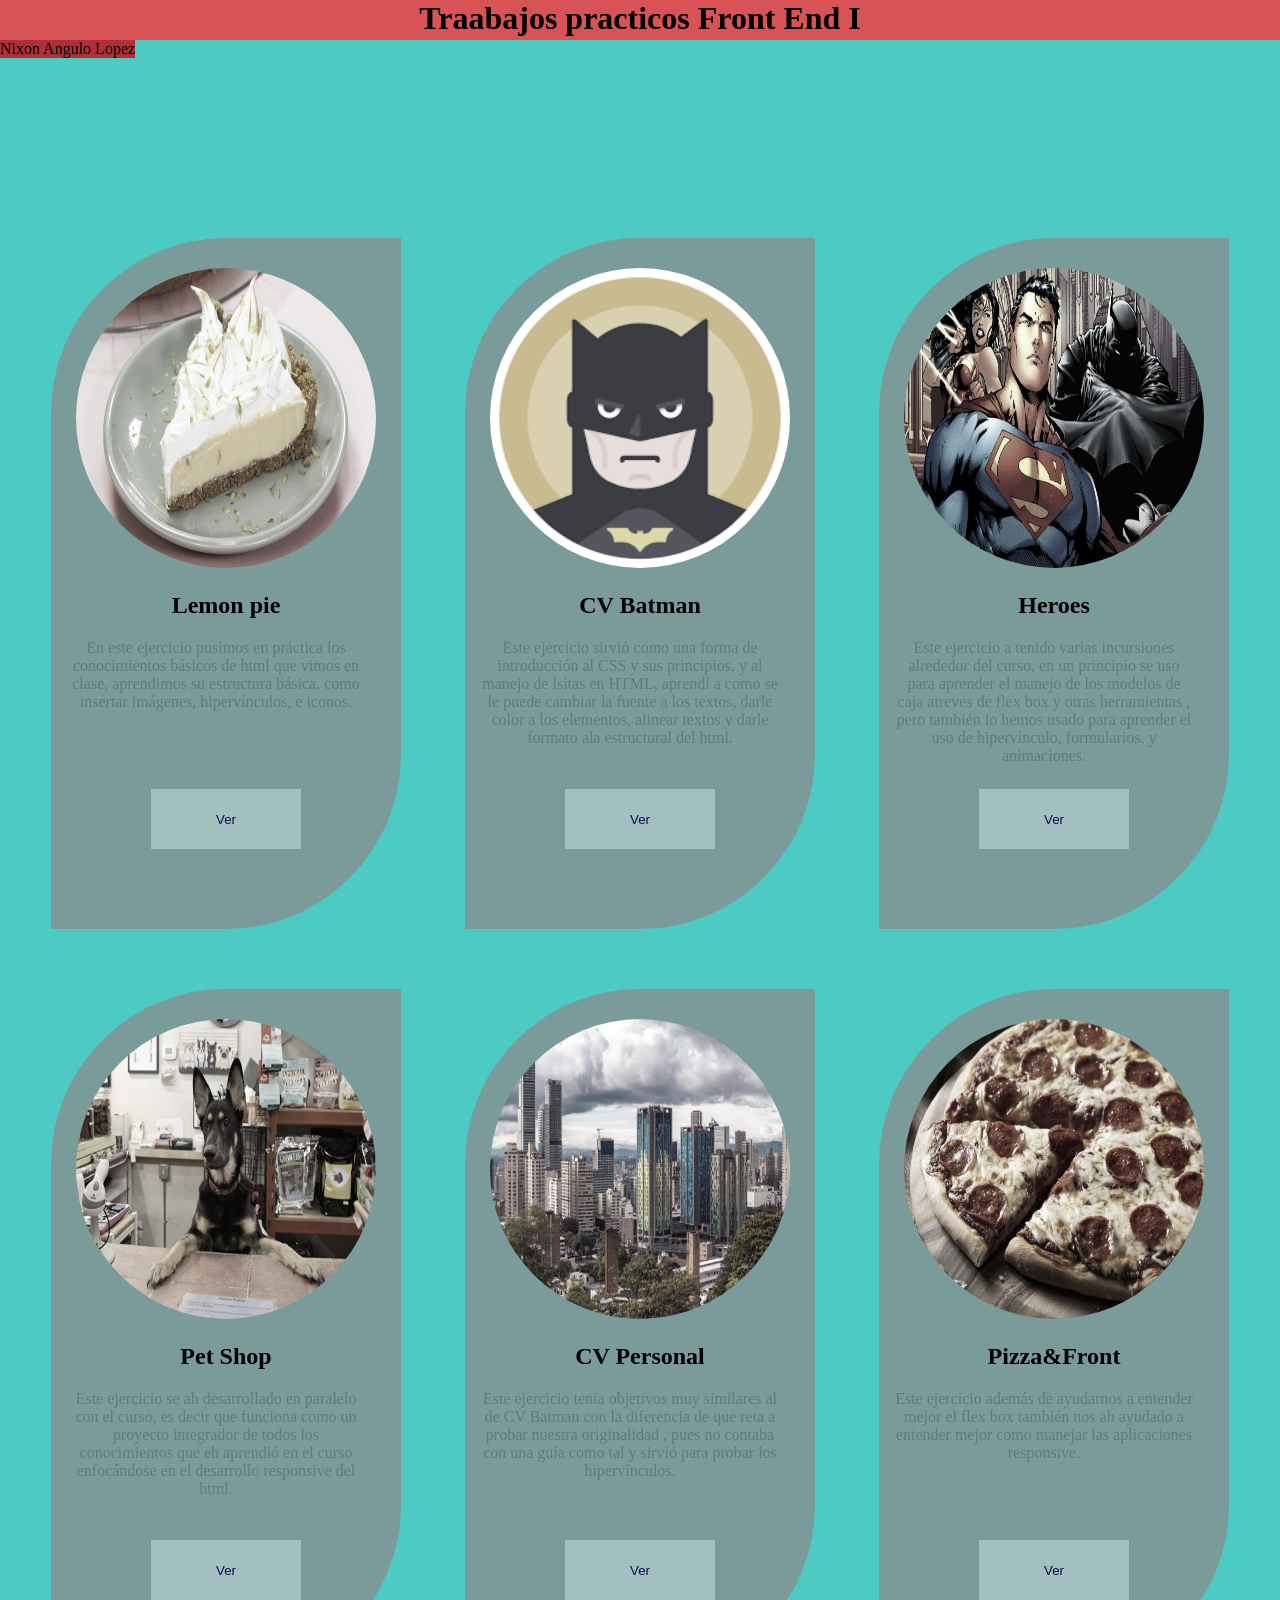
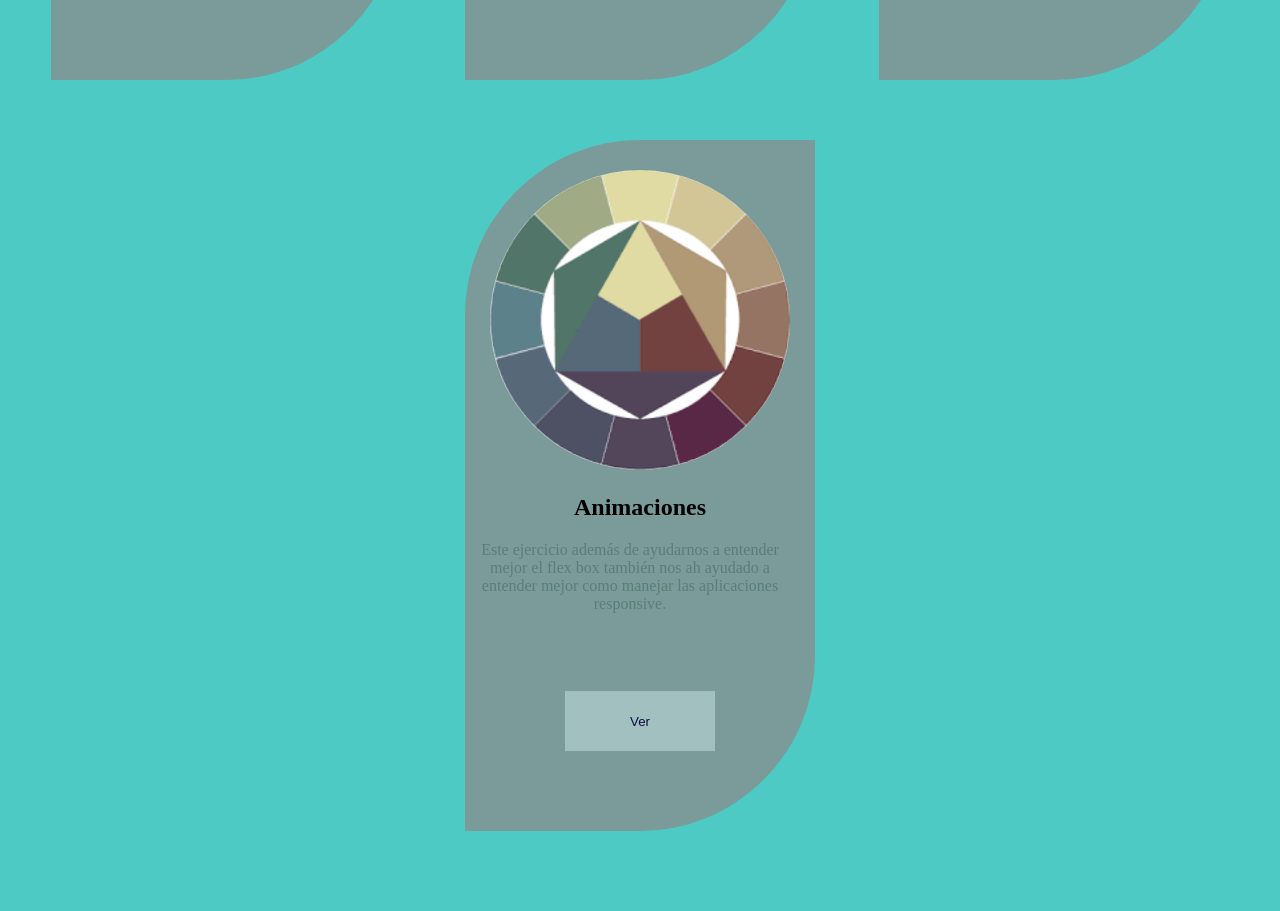
<file: index.html>
<!DOCTYPE html>
<html lang="es">
<head>
    <meta charset="UTF-8">
    <meta http-equiv="X-UA-Compatible" content="IE=edge">
    <meta name="viewport" content="width=device-width, initial-scale=1.0">
    <title>Portada</title>
    <link rel="stylesheet" href="https://use.fontawesome.com/releases/v5.15.3/css/all.css" integrity="sha384-SZXxX4whJ79/gErwcOYf+zWLeJdY/qpuqC4cAa9rOGUstPomtqpuNWT9wdPEn2fk" crossorigin="anonymous">
    <link rel="stylesheet" href="css/style.css">
</head>
<body>
    <header>
        <div class="f1">
            <h1>
                <p class="f2">Traabajos practicos </p> 
                <p class="f2">Front End I</p>
                
            </h1>            
        </div>
        <div class="f3"><p>Nixon Angulo Lopez</p>                     
        </div>
    </header>
    <main>
        <div class="bigBox">
            <div class="tarjeta">
                <img src="img/ZIJQWMN3UVGCFAM3SHBWAJIHIY.png" alt=""class="perfil">
                <div class="titulo"> <h2>Lemon pie</h2></div>
                <div class="descripcion"> <p> En este ejercicio pusimos en práctica los conocimientos básicos de html que vimos en clase, aprendimos su estructura básica, como insertar imágenes, hipervínculos, e iconos. </p> </div>
                <button class="entrar"><a href="lemon pie/mi primerhtml.html">Ver</a></button>
            </div>
            <div class="tarjeta">
                <img src="img/batman.png" alt=""class="perfil">
                <div class="titulo"><h2>CV Batman</h2></div>
                <div class="descripcion"> <p>Este ejercicio sirvió como una forma de introducción  al CSS  y sus principios, y al manejo de lsitas en HTML, aprendí a como se le puede cambiar la fuente a los textos, darle color a los elementos, alinear textos y darle formato ala estructural del html.</p></div>
                <button class="entrar"><a href="clase 7-batman/index.html">Ver</a></dbutton>
            </div>
            <div class="tarjeta">
                <img src="img/the-top-25-heroes-of-dc-comics_pj4u.jpg" alt=""class="perfil">
                <div class="titulo"><h2>Heroes</h2></div>
                <div class="descripcion"> <p>Este ejercicio a tenido varias incursiones alrededor del curso,  en un principio se uso para aprender el manejo de los modelos de caja atreves de flex box y otras herramientas , pero también lo hemos usado para aprender el uso de hipervínculo, formularios, y animaciones.</p>  </div>
                <button class="entrar"><a href="clase 17/ejercicio/index.html">Ver</a></button>
            </div>
            <div class="tarjeta">
                <img src="img/ECOMMERCE-PETSHOP.jpg" alt=""class="perfil">
                <div class="titulo"><h2>Pet Shop</h2></div>
                <div class="descripcion"> <p>Este ejercicio se ah desarrollado en paralelo con el curso, es decir que funciona como un proyecto integrador de todos los conocimientos que eh aprendió en el curso enfocándose en el desarrollo responsive del html.</p>   </div>
                <button class="entrar"><a href="clase 6 front cat y dogs/index.html">Ver</a></dbutton>
            </div>
            <div class="tarjeta">
                <img src="img/istockphoto-1188112158-612x612.jpg" alt=""class="perfil">
                <div class="titulo"><h2>CV Personal</h2></div>
                <div class="descripcion"> <p>Este ejercicio tenia objetivos muy similares al de CV Batman con la diferencia de que reta a probar  nuestra originalidad , pues no contaba con una guía como tal y sirvió para probar los hipervínculos. </p></div>
                <button class="entrar"><a href="clase 8_curriculum personal/index.html">Ver</a></button>
            </div>
            <div class="tarjeta">
                <img src="img/pizzapepperoni0.jpg" alt=""class="perfil">
                <div class="titulo"><h2>Pizza&Front</h2></div>
                <div class="descripcion"> <p>Este ejercicio además de ayudarnos a entender mejor el flex box también nos ah ayudado a entender mejor como manejar las aplicaciones responsive.</p> </div>
                <button class="entrar"><a href="clase 11 pizza/index.html">Ver</a></button>
            </div>
            <div class="tarjeta">
                <img src="img/descarga.png" alt=""class="perfil">
                <div class="titulo"><h2>Animaciones</h2></div>
                <div class="descripcion"><p>Este ejercicio además de ayudarnos a entender mejor el flex box también nos ah ayudado a entender mejor como manejar las aplicaciones responsive.</p>  </div>
                <button class="entrar"><a href="clase_19_base_mesa/clase_19_mesa/index.html">Ver</a></button>
            </div>
        </div>
    </main>        
    <footer>
        <div></div>
    </footer>
</body>
    
</body>
</html>
</file>
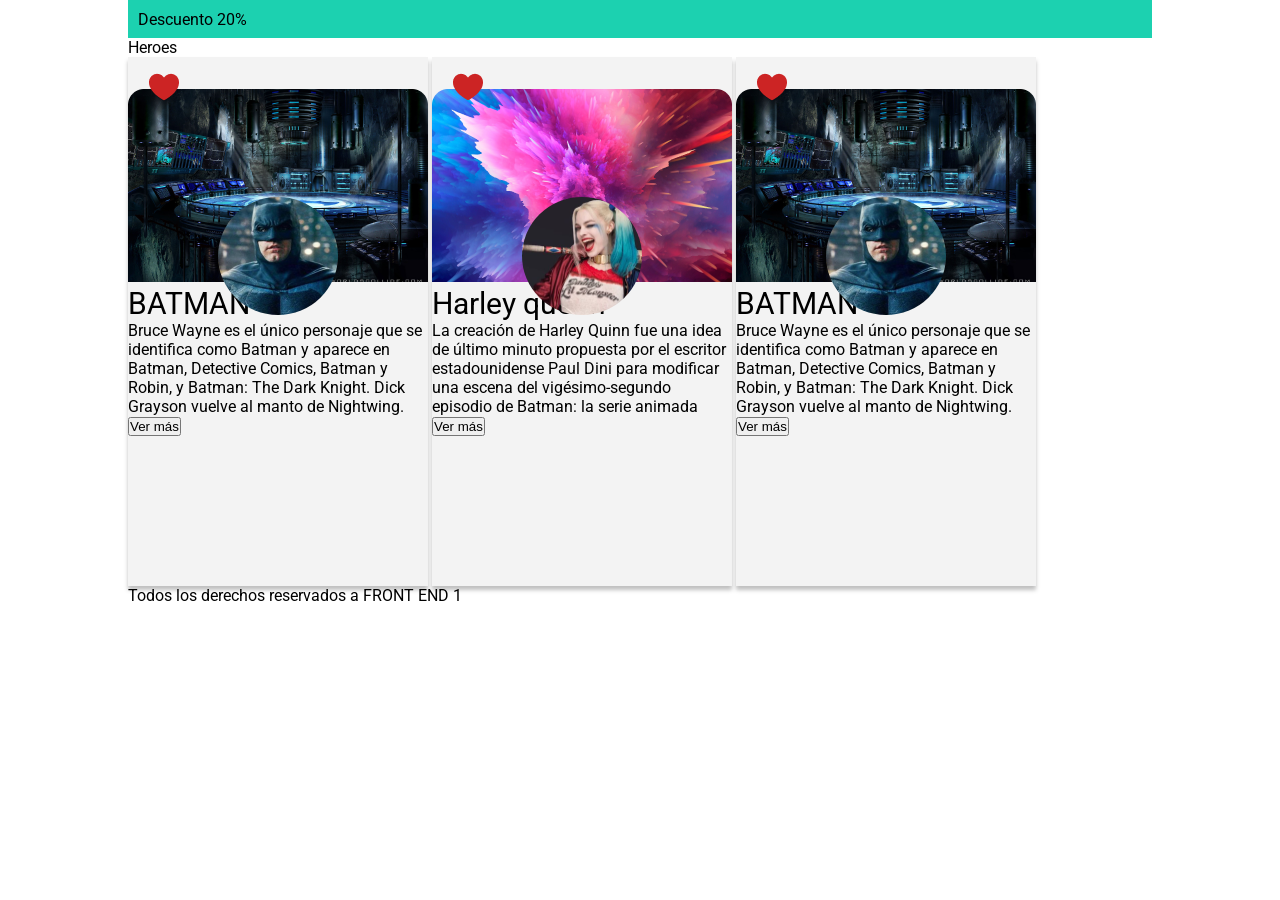
<file: clase 10 super heroes/index.html>
<!DOCTYPE html>
<html lang="en">
<head>
    <meta charset="UTF-8">
    <meta http-equiv="X-UA-Compatible" content="IE=edge">
    <meta name="viewport" content="width=<device-width>, initial-scale=1.0">
    <title>Batman</title>
    <link rel="preconnect" href="https://fonts.gstatic.com">
<link href="https://fonts.googleapis.com/css2?family=Roboto&display=swap" rel="stylesheet">
    <link href="css/style.css" rel="stylesheet">
</head>

<body>
    <header>
        <div class="promo">Descuento 20%</div>
        <nav>Heroes</nav>
    </header>
    <main>
        <div class="bigBox">
            <div class="tarjeta">
                <img class="meGusta" src="img/Vector (1).png">
                <img class="perfil" src="img/liga-justicia-batman-kO4H--1024x512@abc 1.png" alt="Foto de la Liga de la justicia">
                <img class="fotoPrincipal" src="img/849bfede3a5193c34ab8a00379e64fa2 1.png" alt="Foto de Batman">
                <div class="titulos">BATMAN</div>
                <div> Bruce Wayne es el único personaje que se identifica como Batman y aparece en Batman, Detective Comics, Batman y Robin, y Batman: The Dark Knight. Dick Grayson vuelve al manto de Nightwing.
                </div>
                <button>Ver más</button>
            </div>
            <div class="tarjeta">
                <img class="meGusta" src="img/Vector (1).png">
                <img class="perfil" src="img/harley-quinn.png" alt="Foto de la Liga de la justicia">
                <img class="fotoPrincipal" src="img/849bfede3a5193c34ab8a00379e64fa2 1 (1).png" alt="Foto de Batman">
                <div class="titulos">Harley queen</div>
                <div> La creación de Harley Quinn fue una idea de último minuto propuesta por el escritor estadounidense Paul Dini para modificar una escena del vigésimo-segundo episodio de Batman: la serie animada
                </div>
                <button>Ver más</button>
            </div>
                      
            <div class="tarjeta">
                <img class="meGusta" src="img/Vector (1).png">
                <img class="perfil" src="img/liga-justicia-batman-kO4H--1024x512@abc 1.png" alt="Foto de la Liga de la justicia">
                <img class="fotoPrincipal" src="img/849bfede3a5193c34ab8a00379e64fa2 1.png" alt="Foto de Batman">
                <div class="titulos">BATMAN</div>
                <div> Bruce Wayne es el único personaje que se identifica como Batman y aparece en Batman, Detective Comics, Batman y Robin, y Batman: The Dark Knight. Dick Grayson vuelve al manto de Nightwing.
                </div>
                <button>Ver más</button>
            </div>

        </div>

    </main> 
    
    <footer>
        <div>Todos los derechos reservados a FRONT END 1</div>
    </footer>
</body>
</html>
</file>
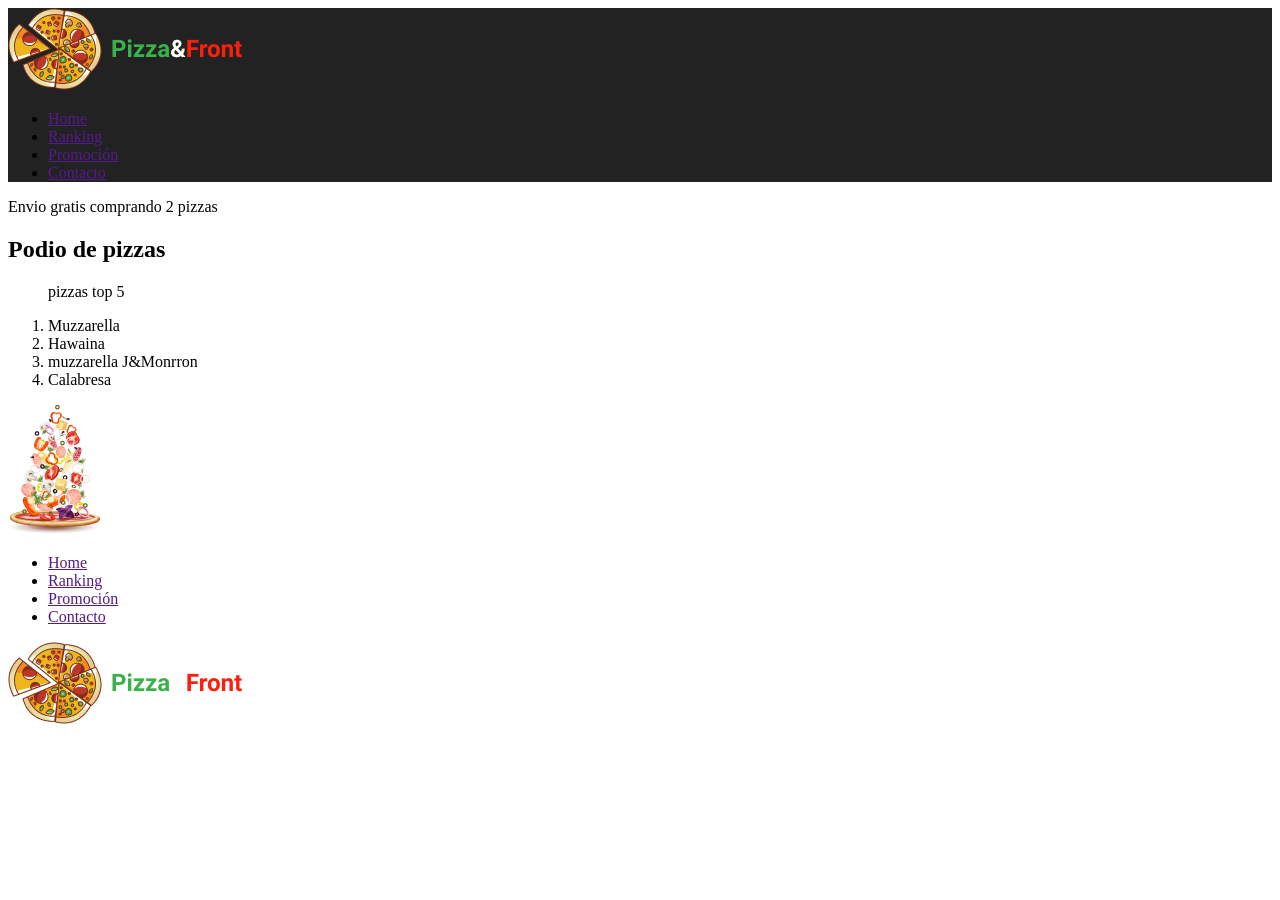
<file: clase 11 pizza/index.html>
<!DOCTYPE html>
<html lang="es">

<head>
    <meta charset="UTF-8">
    <meta http-equiv="X-UA-Compatible" content="IE=edge">
    <meta name="viewport" content="width=device-width, initial-scale=1.0">
    <title>pizza y front</title>
    <link rel="stylesheet" href="style.css">
</head>

<body>
    <header>
        <img src="./img/Pizza&Front.png" alt="logo">
        <nav>
            <ul>
                <li><a href="">Home</a></li>
                <li><a href="">Ranking</a></li>
                <li> <a href="">Promoción</a></li>
                <li> <a href="">Contacto</a></li>
            </ul>
        </nav>
    </header>
    <main>
        <section>
            <p>Envio gratis comprando 2 pizzas</p>
        </section>
        <section >
            <h2>Podio de pizzas</h2>
            <div>
                <ol>
                    <p>pizzas top 5</p>
                    <li>Muzzarella</li>
                    <li>Hawaina</li>
                    <li>muzzarella J&Monrron</li>
                    <li>Calabresa</li>
                </ol>
                <img src="./img/PizzaFalling.jpg" alt="">
            </div>

        </section>


    </main>
    <footer>       
            <ul>
                <li><a href="">Home</a></li>
                <li><a href="">Ranking</a></li>
                <li> <a href="">Promoción</a></li>
                <li> <a href="">Contacto</a></li>
            </ul>
        <img src="./img/Pizza&Front.png" alt="logo">
    </footer>
</body>

</html>
</file>
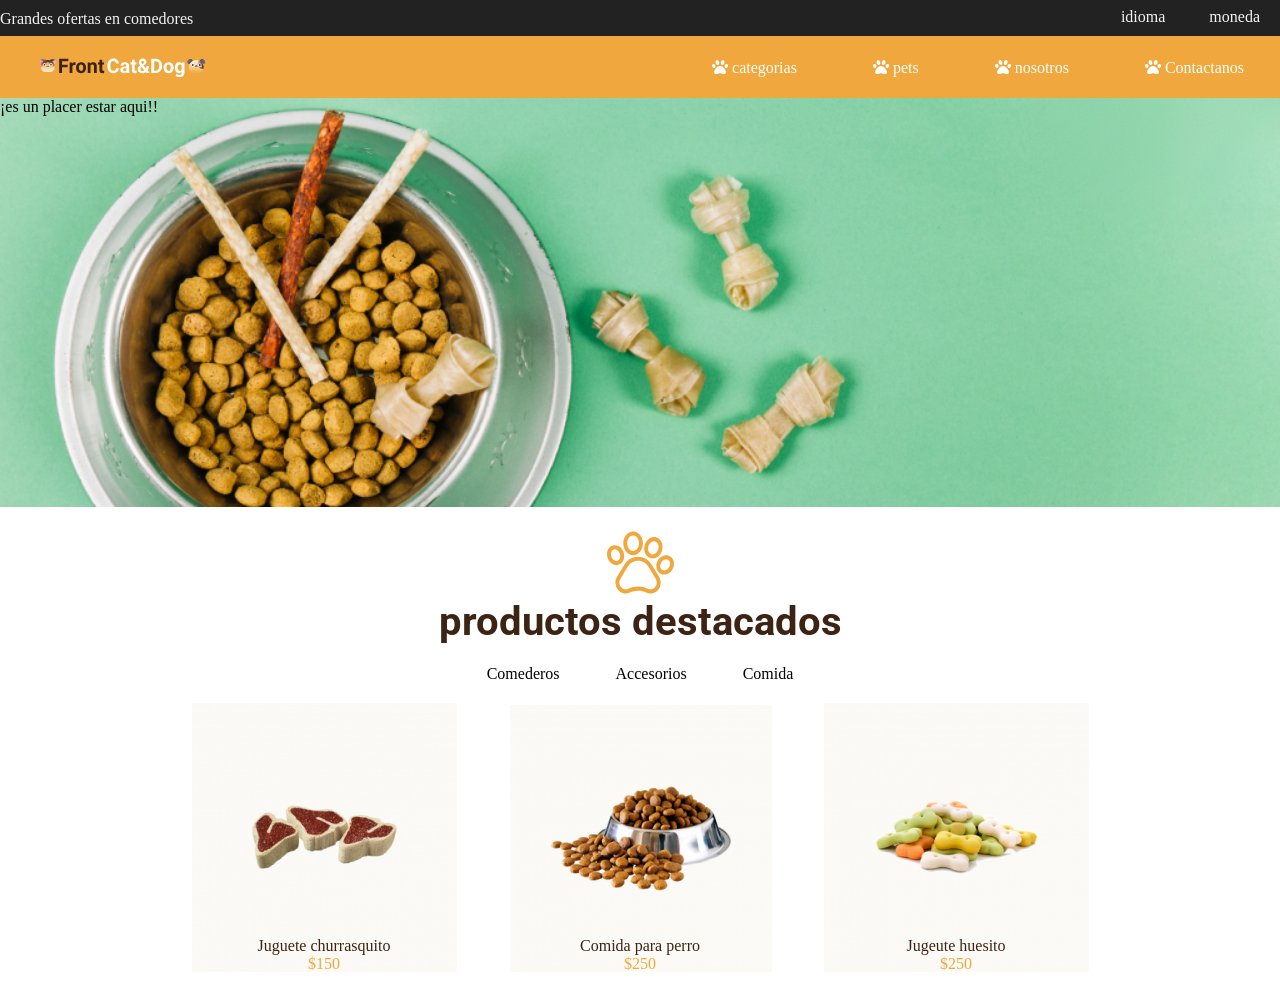
<file: clase 6 front cat y dogs/index.html>
<head>
    <meta charset="UTF-8">
    <meta http-equiv="X-UA-Compatible" content="IE=edge">
    <meta name="viewport" content="width=device-width, initial-scale=1.0">
    <title>Actividad 1</title>
    <link rel="stylesheet" href="css/style.css">
    <link rel="stylesheet" href="">
    <link rel="stylesheet" href="https://use.fontawesome.com/releases/v5.15.2/css/all.css">
    <link href="https://fonts.googleapis.com/css2?family=Roboto&display=swap" rel="stylesheet">
</head>
    <body>
        <header class="encabezado1">
            <div >    
                <div class="parte_1" > 
                    <p class="t1">Grandes ofertas en comedores</p>
                </div>
                <div class="parte_2">
                    <p class="t2"> idioma </p>
                    <p class="t2"> moneda </p>
                    </ul>                                           
                </div>  
            </div>
        </header>
        <header class="encabezado2">                          
                <img class="logo"  src="img/Logo.svg" alt="Logo de pagina">
                <div class="menu">
                    <nav>
                        <ul>
                            <li class="m1"> <i class="fas fa-paw"></i> categorias</li>
                            <li class="m1"> <i class="fas fa-paw"></i> pets</li>
                            <li class="m1"> <i class="fas fa-paw"></i> nosotros</li>
                            <li class="m1"> <i class="fas fa-paw"></i> Contactanos</li>
                        </ul>
                    </nav>
                </div>
        </header> 
    <main>
        <section class="banner">
            <div>
                <p class="bienvenida">¡es un placer estar aqui!!</p>
                <p class="comdes">¡comederos en descuento!</p>
                <button class="B-comederos">COMEDEROS</button>
            </div>    
        </section>
        <div class="productos-destacados">    
            <img class="garra" src="img/garra.svg" alt="garra">
            <h2> productos destacados</h2>
            <ul>
                <li class="tp-productos">Comederos</li>
                <li class="tp-productos">Accesorios</li>
                <li class="tp-productos">Comida</li>
            </ul>
        </div>
        <div class="productos">    
            <div class="producto">
                <img class="recuadro" src="img/churrasquito.jpg" alt="churrasquito">
                <p class="n-juguete">Juguete churrasquito</p>
                <p class="precio">$150</p>
            </div> 
            <div class="producto">
                <img class="recuadro" src="img/comida perro.png" alt="comida para perro">
                <p class="n-juguete">Comida para perro</p>
                <p class="precio">$250</p>                    
            </div> 
            <div class="producto">
                <img class="recuadro" src="img/Huesito.png" alt="huesito">
                <p class="n-juguete">Jugeute huesito</p>
                <p class="precio">$250</p>                    
            </div> 
        </div>                                  
    </main>
</file>
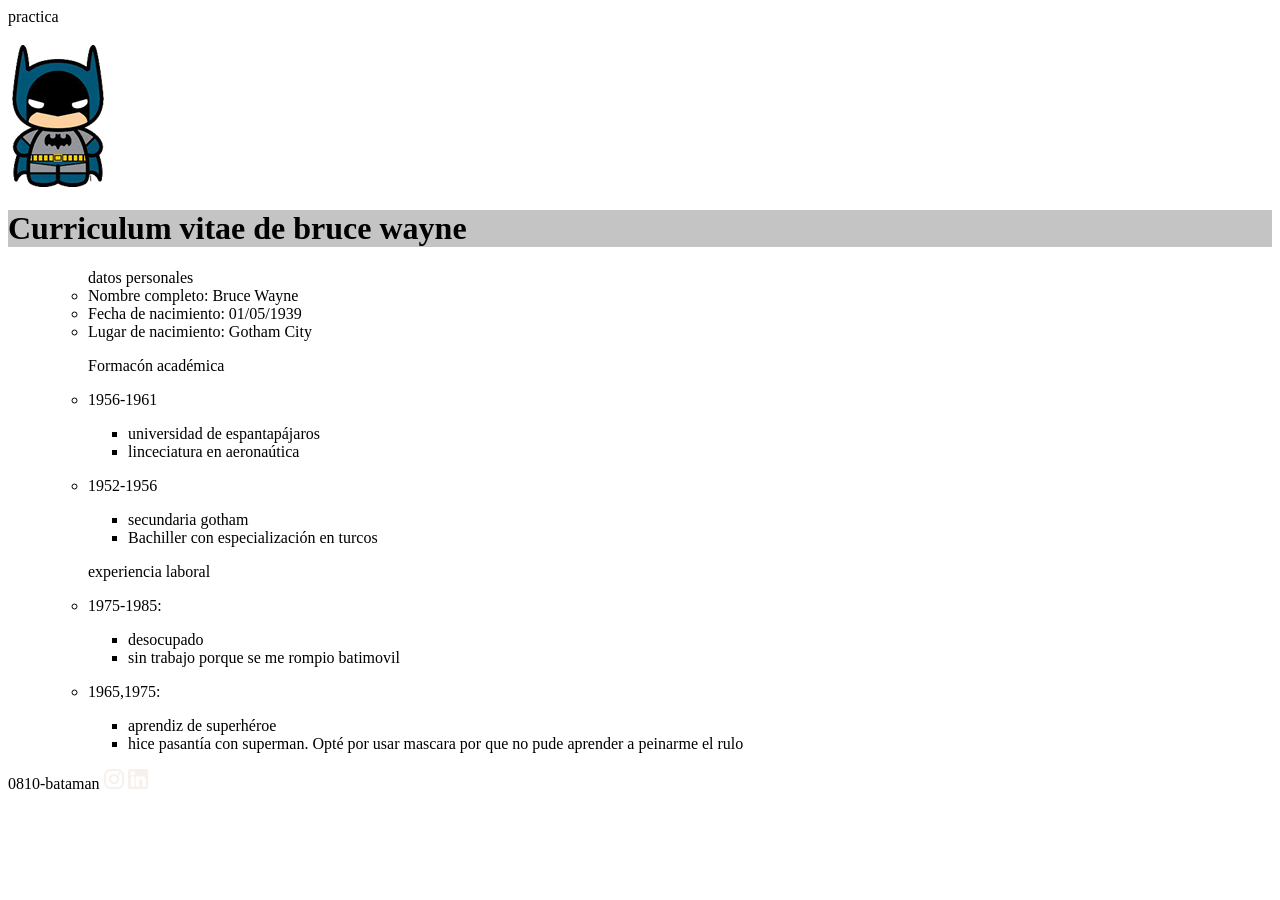
<file: clase 7-batman/index.html>
<head>
    <meta charset="UTF-8">
    <meta http-equiv="X-UA-Compatible" content="IE=edge">
    <meta name="viewport" content="width=device-width, initial-scale=1.0">
    <title>Actividad clase 8</title>
<link rel="stylesheet" href="style.css">
</head>
<body>
    <header>
       <p>practica</p>
       <img src="img/logo batman.svg" alt="Logo batman">
       <H1>Curriculum vitae de bruce wayne</H1>
    </header>
    <main>
        <ul>
            <ul>datos personales
                <li>Nombre completo: Bruce Wayne</li>
                <li>Fecha de nacimiento: 01/05/1939</li>
                <li>Lugar de nacimiento: Gotham City </li>
            </ul>
            <ul><p>Formacón académica</p> 
                <li><p>1956-1961</p><ul>
                    <li>universidad de espantapájaros</li>
                    <li>linceciatura en aeronaútica</li>
                </ul></li>
                <li><p>1952-1956</p><ul>
                    <li>secundaria gotham</li>
                    <li>Bachiller con especialización en turcos</li>
                </ul></li>
            </ul>
            <ul><p> experiencia laboral </p> 
                <li><p>1975-1985:</p><ul>
                    <li>desocupado</li>
                    <li>sin trabajo porque se me rompio batimovil</li>
                </ul></li>
                <li><p>1965,1975:</p> <ul>
                <li>aprendiz de superhéroe</li>
                <li>hice pasantía con superman. Opté por usar mascara por que no pude aprender a peinarme el rulo</li>
                </ul></li>
            </ul>    
        </ul>
    </main>
    <footer>
        <p>0810-bataman <img src="img/ico_instagram.png" alt="icono instagram"> <img src="img/ico_linkedin.png" alt="ico linkedin"></p>
    </footer>
</body>
</file>
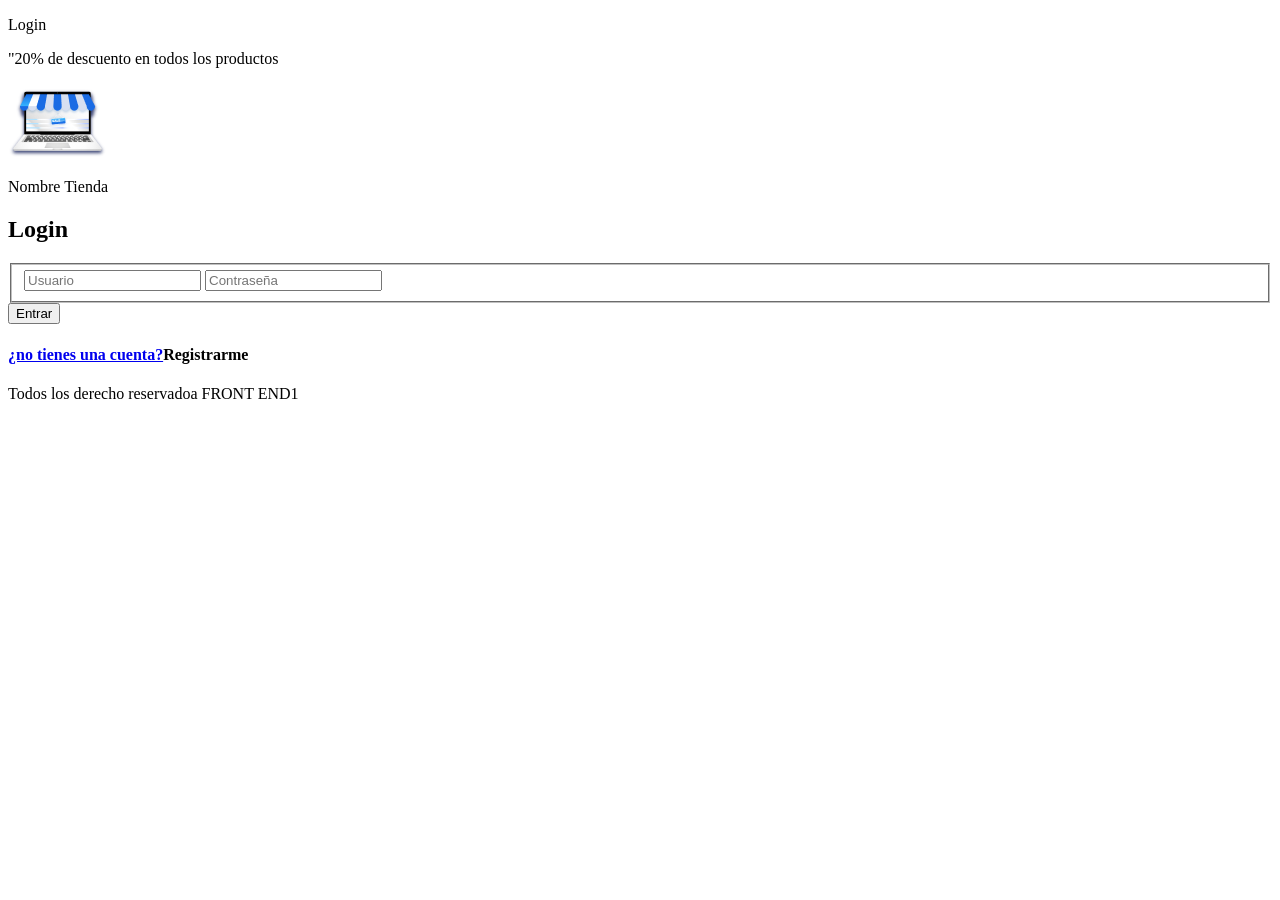
<file: clase formularios/index.html>
<!DOCTYPE html>
<html lang="es">
<head>
    <meta charset="UTF-8">
    <meta http-equiv="X-UA-Compatible" content="IE=edge">
    <meta name="viewport" content="width=device-width, initial-scale=1.0">
    <title>Formularios</title>
</head>
<body>
    <header>
        <section id="encabezado a">
            <div>
                <p>Login</p>
            </div>
        </section>
        <section id="encabezado b">
            <p>"20% de descuento en todos los productos</p>
        </section>
        <section id="encabezado c">
            <img src="img/OBJECTS.png" alt="">
            <p>Nombre Tienda</p>
        </section>
    </header>
    <main>
        <div class="login">
            <h2> Login </h2>
            <form action="usuarios.html" enctype="multipart/form-data">
                <fieldset>
                    <label for="usuario"></label>
                    <input type="text" id="usuario" placeholder="Usuario">
                    <label for="Contraseña"></label>
                    <input type="text" id="Contraseña" placeholder="Contraseña">
                </fieldset>
                <input type="submit" value="Entrar">
                <h4><a href="registro.html">¿no tienes una cuenta?</a><a>Registrarme</a></h4>

            </form>
        </div>
    </main>
    <footer>
        <p>Todos los derecho reservadoa FRONT END1</p>
    </footer>
</body>
</html>
</file>
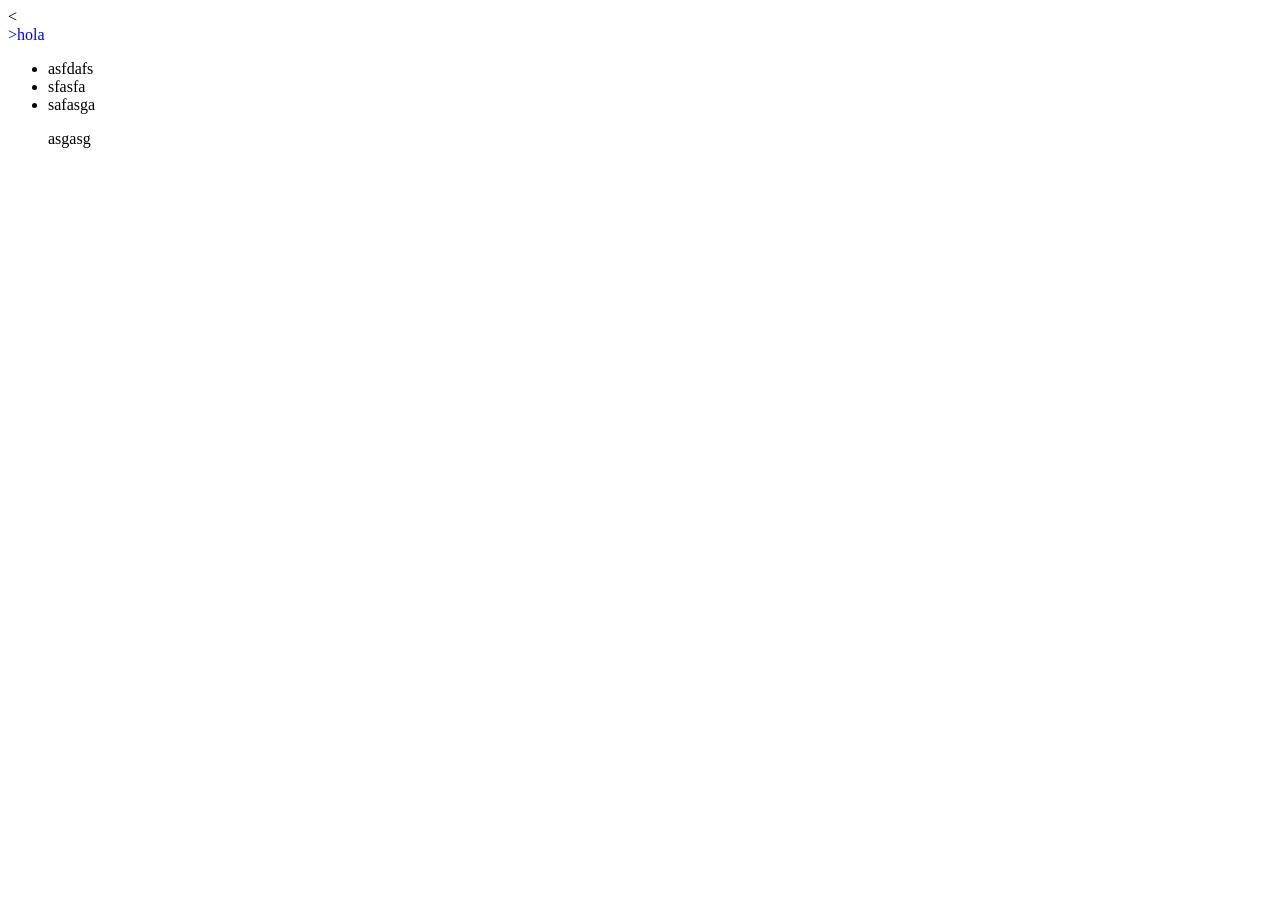
<file: gameshop/index.html>
<!DOCTYPE html>
<html lang="en">
<head>
    <meta charset="UTF-8">
    <meta http-equiv="X-UA-Compatible" content="IE=edge">
    <meta name="viewport" content="width=device-width, initial-scale=1.0">
    <title>Document</title>
    <link rel="stylesheet" href="style.css">
</head>
<body>
    <<div style="color:blue;">>hola</div>
    <ul start="3" type="A">
        <li>asfdafs</li>
        <li>sfasfa </li>
        <li>safasga</li>

    <nav></nav>

        

    <footer>
        <p>asgasg</p>
        
    </footer>    
    </ol>
</body>
</html>
</file>
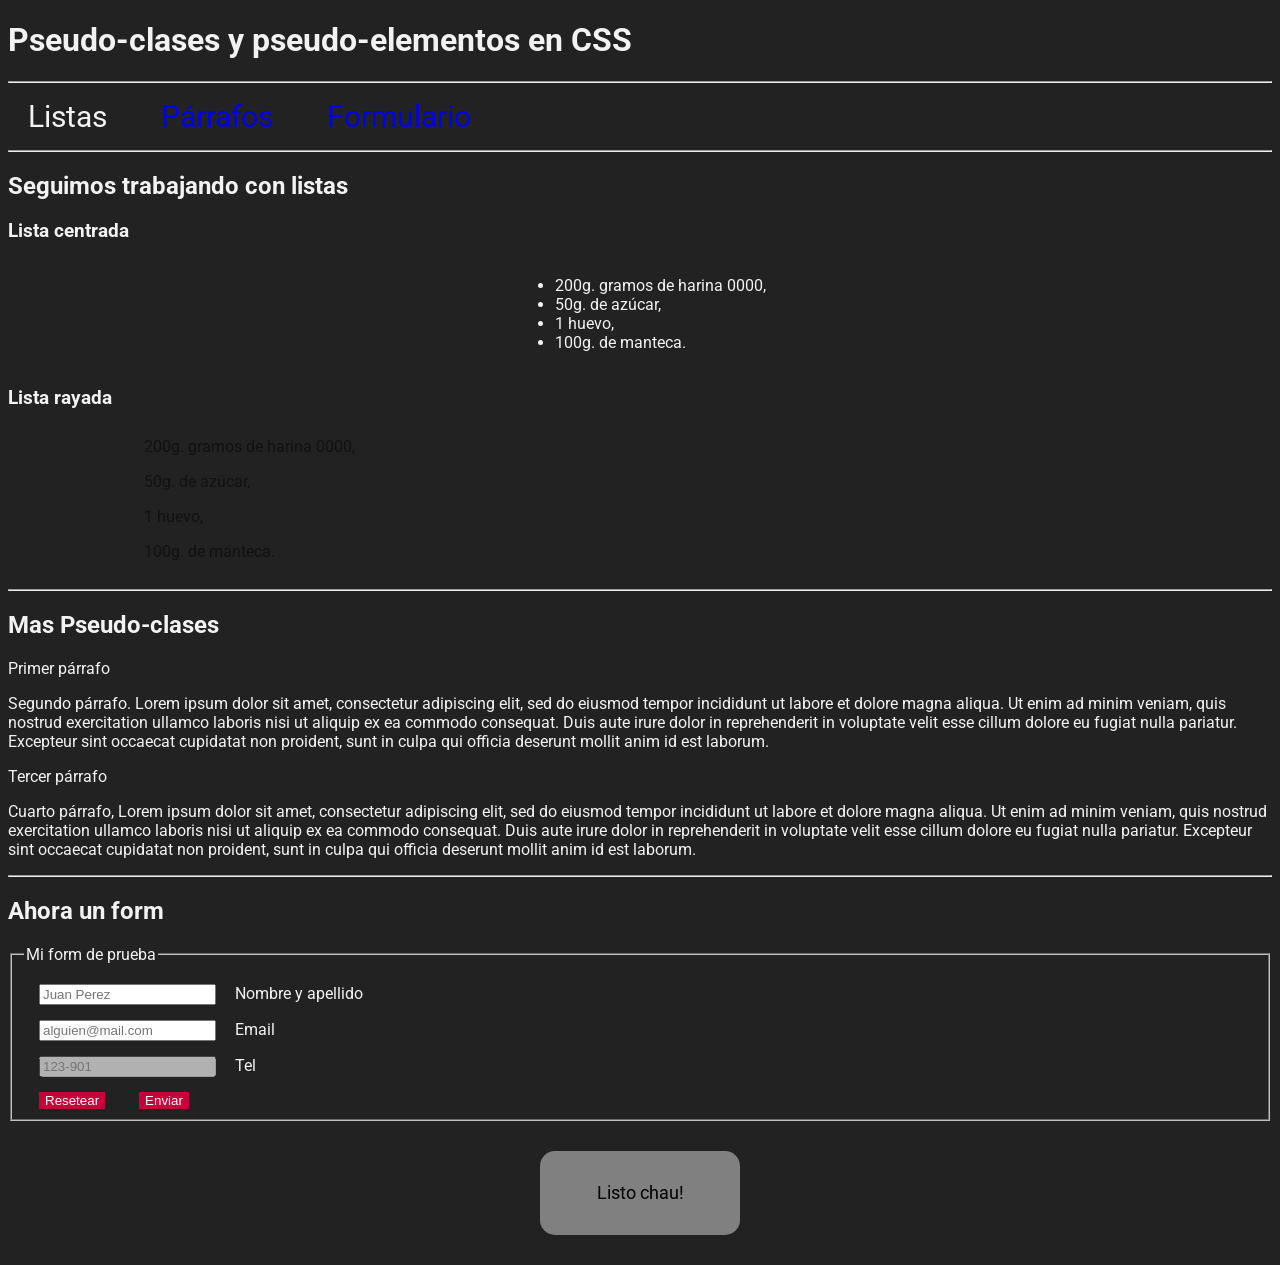
<file: clase 17/clase_17_vivo/index.html>
<!DOCTYPE html>
<html lang="en">

<head>
    <meta charset="UTF-8">
    <meta http-equiv="X-UA-Compatible" content="IE=edge">
    <meta name="viewport" content="width=device-width, initial-scale=1.0">
    <title>Document</title>
    <link rel="stylesheet" href="./css/style_sincronica_base.css">
    <!-- <link rel="stylesheet" href="./css/style_sincronica.css"> -->
</head>

<body>
    <h1>Pseudo-clases y pseudo-elementos en CSS </h1>
    <hr>
    <nav>
        <ul>
            <li><a >Listas</a></li>
            <li><a href="#parrafos">Párrafos</a></li>
            <li><a href="#formulario">Formulario</a></li>
        </ul>
    </nav>
    <hr>
    <section id="listas">
        <h2 class="tooltip">Seguimos trabajando con listas <span class="tooltiptext">Otra vez sopa</span></h2>
        <h3> Lista centrada </h3>
        <div class="centrar-listas">
            <ul>
                <li>200g. gramos de harina 0000, </li>
                <li>50g. de azúcar,</li>
                <li>1 huevo,</li>
                <li>100g. de manteca.</li>
            </ul>
        </div>
        <h3>Lista rayada</h3>
        <ul class="lista">
            <li>200g. gramos de harina 0000, </li>
            <li>50g. de azúcar,</li>
            <li>1 huevo,</li>
            <li>100g. de manteca.</li>
        </ul>
    </section>
    <hr>
    <section id="parrafos">
        <h2>Mas Pseudo-clases</h2>
        <div>
            <p>Primer párrafo</p>
            <p>Segundo párrafo. Lorem ipsum dolor sit amet, consectetur adipiscing elit, sed do eiusmod tempor
                incididunt ut
                labore et dolore magna aliqua. Ut enim ad minim veniam, quis nostrud exercitation ullamco laboris nisi
                ut
                aliquip ex ea commodo consequat. Duis aute irure dolor in reprehenderit in voluptate velit esse cillum
                dolore eu fugiat nulla pariatur. Excepteur sint occaecat cupidatat non proident, sunt in culpa qui
                officia
                deserunt mollit anim id est laborum.</p>
            <p>Tercer párrafo</p>
            <p>Cuarto párrafo, Lorem ipsum dolor sit amet, consectetur adipiscing elit, sed do eiusmod tempor incididunt
                ut
                labore et dolore magna aliqua. Ut enim ad minim veniam, quis nostrud exercitation ullamco laboris nisi
                ut
                aliquip ex ea commodo consequat. Duis aute irure dolor in reprehenderit in voluptate velit esse cillum
                dolore eu fugiat nulla pariatur. Excepteur sint occaecat cupidatat non proident, sunt in culpa qui
                officia
                deserunt mollit anim id est laborum.</p>
        </div>
    </section>
    <hr>
    <section id="formulario">
        <h2>Ahora un form</h2>
        <form action="">
            <fieldset>
                <legend>Mi form de prueba</legend>
                <!-- Opcion simple -->
                <!-- <label for="nombre" class="required"> Nombre y apellido</label>
                <input type="text" id="nombre" name="nombre" placeholder="Juan Perez" minlength="3" required>
                <label for="email" class="required">Email</label>
                <input type="email" id="email" name="email" placeholder="alguien@mail.com" required>
                <label for="tel">Tel</label>
                <input type="tel" id="tel" name="tel" placeholder="123-901" disabled> -->

                <!-- Opcion automática  -->
                <div>
                    <input type="text" id="nombre" name="nombre" placeholder="Juan Perez" required>
                    <label for="nombre">Nombre y apellido</label>
                </div>
                <div>
                    <input type="email" id="email" name="email" placeholder="alguien@mail.com" required>
                    <label for="email">Email</label>
                </div>
                <div>
                    <input type="tel" id="tel" name="tel" placeholder="123-901" disabled>
                    <label for="tel">Tel</label>
                </div>
               
                <input type="reset" value="Resetear">
                <input type="submit" value="Enviar">
            </fieldset>
        </form>
    </section>
    <div class="dialogo">
        <p>Listo chau!</p>
    </div>
</body>

</html>
</file>
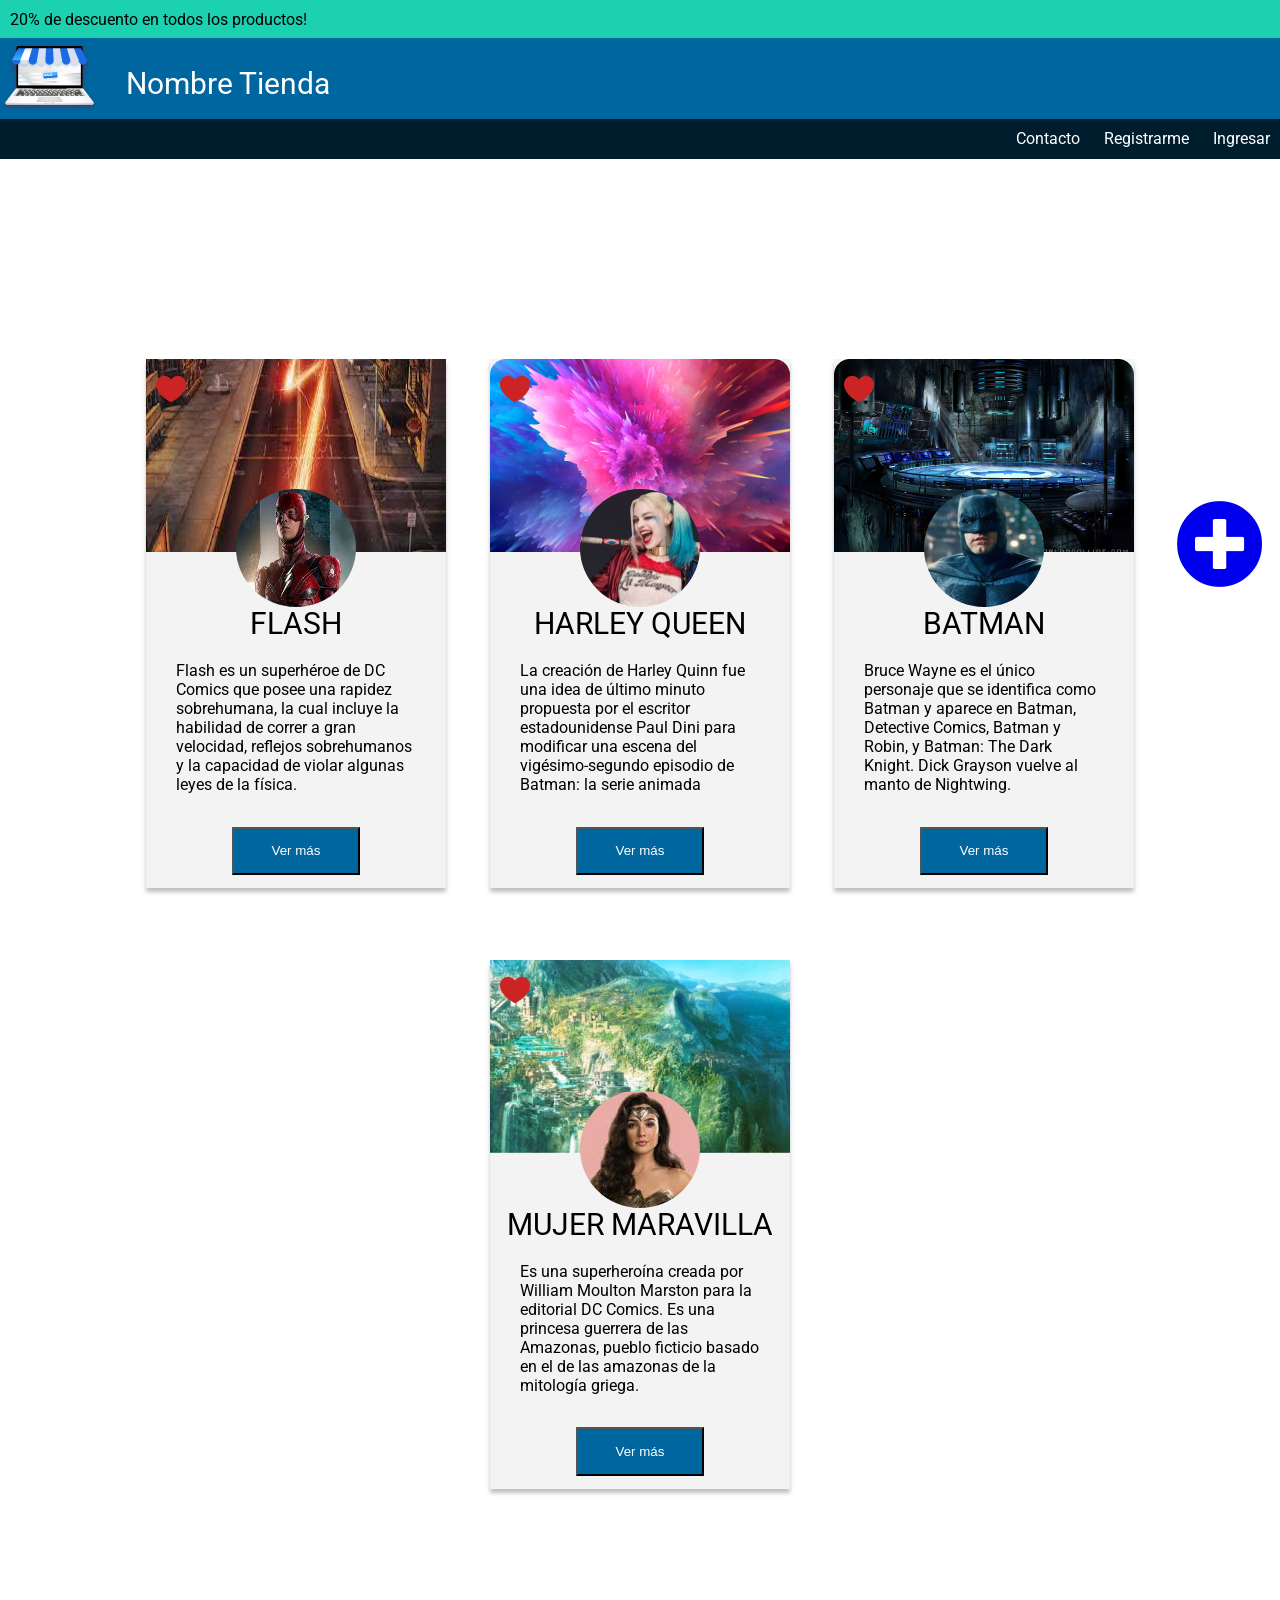
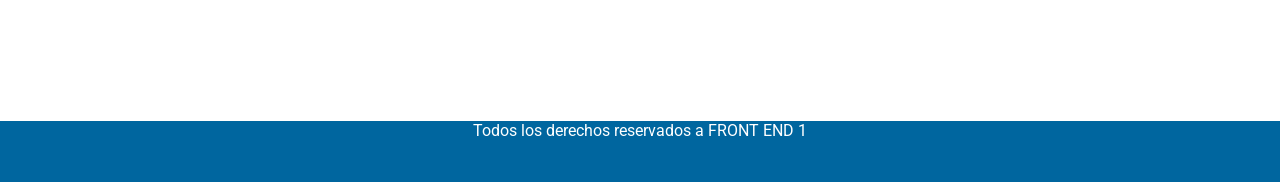
<file: clase 17/ejercicio/index.html>
<!DOCTYPE html>
<html lang="en">
<head>
    <meta charset="UTF-8">
    <meta http-equiv="X-UA-Compatible" content="IE=edge">
    <meta name="viewport" content="width=device-width, initial-scale=1.0">
    <title>Batman</title>
    <link rel="preconnect" href="https://fonts.gstatic.com">
    <link rel="stylesheet" href="https://use.fontawesome.com/releases/v5.15.2/css/all.css">
    <link href="https://fonts.googleapis.com/css2?family=Roboto&display=swap" rel="stylesheet">
    <link href="css/style.css" rel="stylesheet">
</head>

<body>
    <header>
        <div class="promo">20% de descuento en todos los productos!</div>
        <div class="Tienda"> 
            <img src="img/OBJECTS.png" alt=""> 
            <p id="Nm"> Nombre Tienda </p>
        </div>
        <div class=user>
            <ul>
                <li class="t1">Contacto</li>
                <li class="t1">Registrarme</li>
                <li class="t1">Ingresar</li>
            </ul>
        </div>

    </header>
    <main>
        <div class="bigBox">
            <div class="tarjeta">
                <img class="meGusta" src="img/Vector (1).png">
                <img class="perfil" src="img/flash.jpg" alt="Foto de la Liga de la justicia">
                <img class="fotoPrincipal" src="img/fondo flash.jpg" alt="Foto de Batman">
                <div class="titulos">FLASH</div>
                <div class="descripción"> Flash es un superhéroe de DC Comics que posee una rapidez sobrehumana, la cual incluye la habilidad de correr a gran velocidad, reflejos sobrehumanos y la capacidad de violar algunas leyes de la física.
                </div>
                <button>Ver más</button>
            </div>
            <div class="tarjeta">
                <img class="meGusta" src="img/Vector (1).png">
                <img class="perfil" src="img/harley-quinn.png" alt="Foto de la Liga de la justicia">
                <img class="fotoPrincipal" src="img/849bfede3a5193c34ab8a00379e64fa2 1 (1).png" alt="Foto de Batman">
                <div class="titulos">HARLEY QUEEN</div>
                <div class="descripción"><p>La creación de Harley Quinn fue una idea de último minuto propuesta por el escritor estadounidense Paul Dini para modificar una escena del vigésimo-segundo episodio de Batman: la serie animada</p> 
                </div>
                <button>Ver más</button>
            </div>
                      
            <div class="tarjeta">
                <img class="meGusta" src="img/Vector (1).png">
                <img class="perfil" src="img/liga-justicia-batman-kO4H--1024x512@abc 1.png" alt="Foto de la Liga de la justicia">
                <img class="fotoPrincipal" src="img/849bfede3a5193c34ab8a00379e64fa2 1.png" alt="Foto de Batman">
                <div class="titulos">BATMAN</div>
                <div class="descripción"> <p> Bruce Wayne es el único personaje que se identifica como Batman y aparece en Batman, Detective Comics, Batman y Robin, y Batman: The Dark Knight. Dick Grayson vuelve al manto de Nightwing.</p>
                </div>
                <button class="boton">Ver más</button>    
            </div>
            <div class="tarjeta">
                <img class="meGusta" src="img/Vector (1).png">
                <img class="perfil" src="img/Mujer.maravilla.png" alt="Foto de la Liga de la justicia">
                <img class="fotoPrincipal" src="img/fondo-mujer-maravilla.png" alt="Foto de Batman">
                <div class="titulos">MUJER MARAVILLA</div>
                <div class="descripción"> Es una superheroína creada por William Moulton Marston para la editorial DC Comics. Es una princesa guerrera de las Amazonas, pueblo ficticio basado en el de las amazonas de la mitología griega.
                </div>
                <button>Ver más</button>
            </div>
            <div class="icono">
                
                <a href="html/añadir.html"><i class="fas fa-plus-circle"> </i> </a>
            </div>

        </div>
        

    </main>
    
    
    <footer>
        <p>Todos los derechos reservados a FRONT END 1 </p>
    </footer>
</body>
</html>
</file>
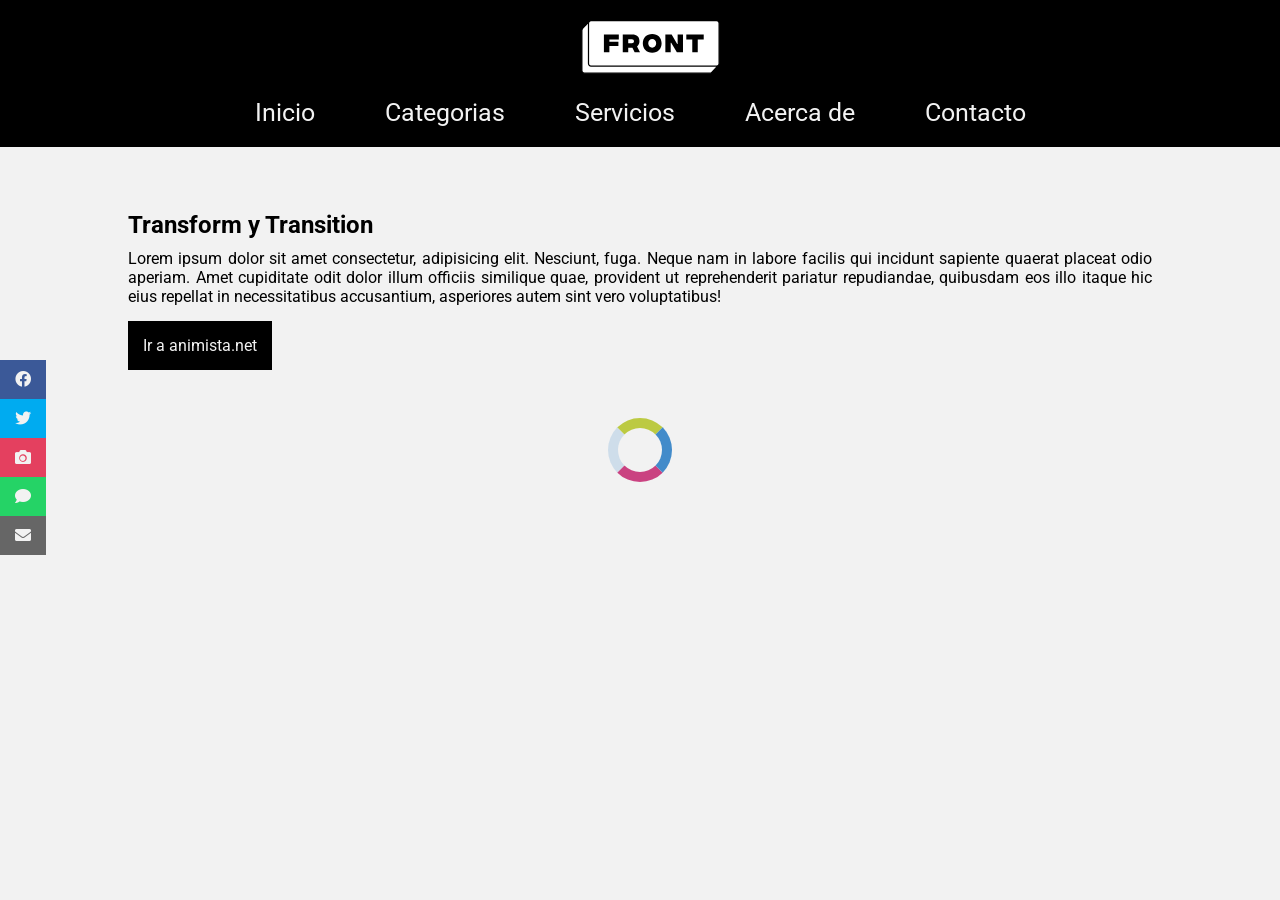
<file: clase_19_base_mesa/clase_19_mesa/index.html>
<!DOCTYPE html>
<html lang="es">
<head>
    <meta charset="UTF-8">
    <meta http-equiv="X-UA-Compatible" content="IE=edge">
    <meta name="viewport" content="width=device-width, initial-scale=1.0">
    <title>CSS avanzado</title>
    <link rel="stylesheet" href="https://use.fontawesome.com/releases/v5.15.3/css/all.css" integrity="sha384-SZXxX4whJ79/gErwcOYf+zWLeJdY/qpuqC4cAa9rOGUstPomtqpuNWT9wdPEn2fk" crossorigin="anonymous">
    <link rel="stylesheet" href="./css/style_base.css">

</head>
<body >
    <header>
        <img class="logo" src="img/logo.svg" alt="">
		<nav>
			<ul>
				<li><a href="#">Inicio</a></li>
				<li><a href="#">Categorias</a></li>
				<li><a href="#">Servicios</a></li>
				<li><a href="#">Acerca de</a></li>
				<li><a href="#">Contacto</a></li>
			</ul>
		</nav>
	</header>
    <aside class="social">
		<ul>
			<li><a href="#" target="_blank" class="icon-facebook"><i class="fab fa-facebook"></i></a></li>
			<li><a href="#" target="_blank" class="icon-twitter"><i class="fab fa-twitter"></i></a></li>
			<li><a href="#" target="_blank" class="icon-instagram"><i class="fas fa-camera"></i></a></li>
			<li><a href="#" target="_blank" class="icon-whatsapp"><i class="fas fa-comment"></i></a></li>
			<li><a href="mailto:lromiglia@digitalhouse.com" class="icon-mail"><i class="fas fa-envelope"></i></a></li>
		</ul>
    </aside>
    <section class="container ">
        <h1>Transform y Transition</h1>
        <p>Lorem ipsum dolor sit amet consectetur, adipisicing elit. Nesciunt, fuga. Neque nam in labore facilis qui incidunt sapiente quaerat placeat odio aperiam. Amet cupiditate odit dolor illum officiis similique quae, provident ut reprehenderit pariatur repudiandae, quibusdam eos illo itaque hic eius repellat in necessitatibus accusantium, asperiores autem sint vero voluptatibus!</p>
        <a href="https://animista.net/" target="_blank">Ir a animista.net</a>
        
    </section>
    <span class="spinner"></span>
</body>
</html>
</file>
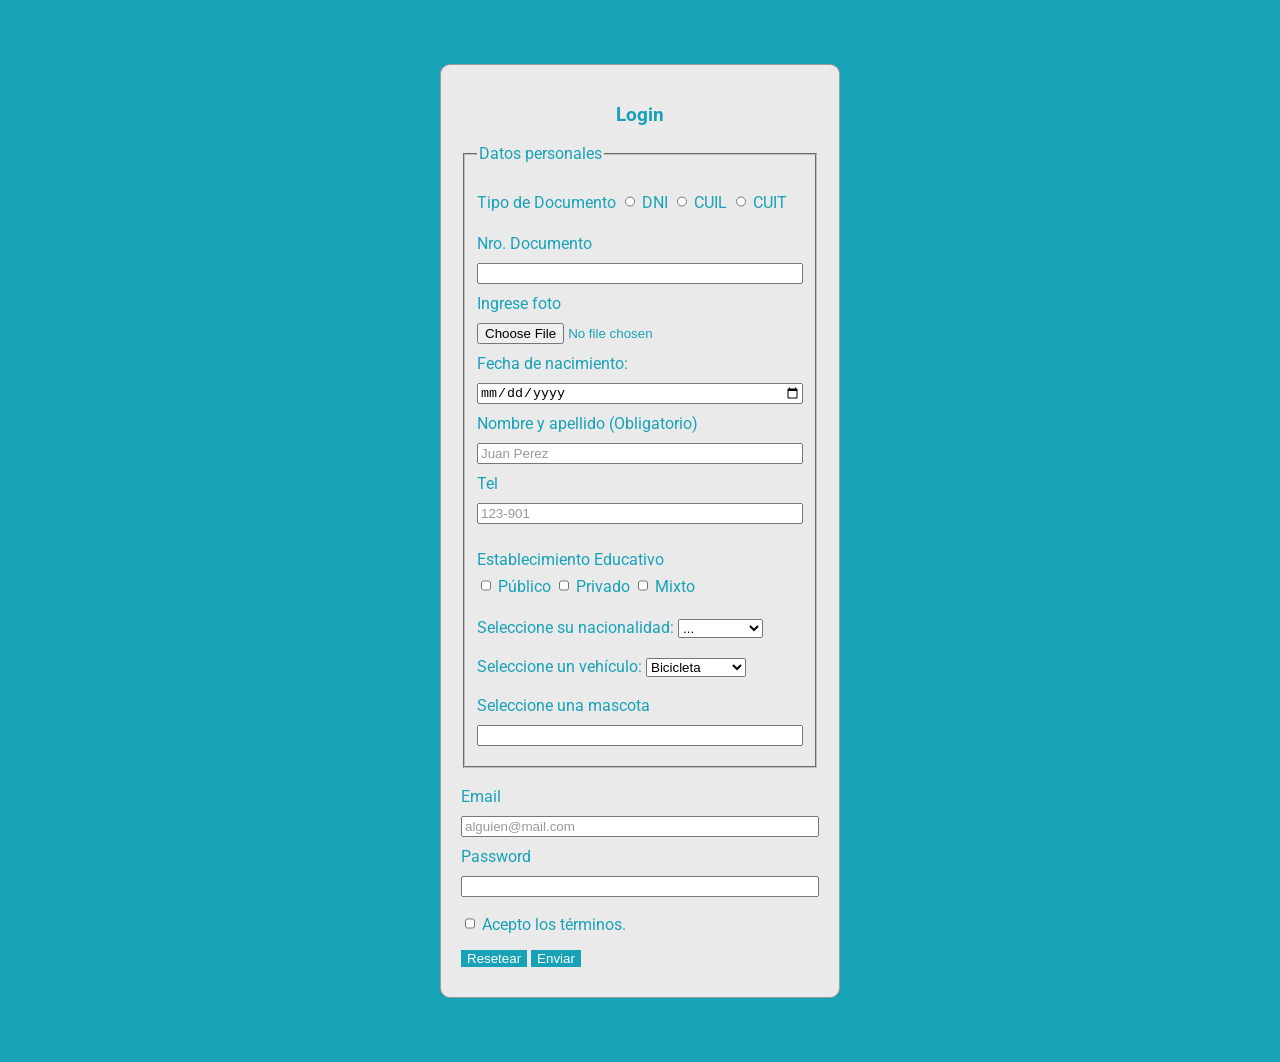
<file: clase formularios/ejemplo/clase_16_vivo/index.html>
<!DOCTYPE html>
<html lang="es">

<head>
    <meta charset="UTF-8">
    <meta name="viewport" content="width=device-width, initial-scale=1.0">
    <title>Formularios 1</title>
    <link rel="stylesheet" href="css/estilos.css">
</head>

<body>
    <div class="login">
        <h3>Login</h3>
        <form action="contacto.html" enctype="multipart/form-data">
            <fieldset>
                <legend>Datos personales</legend>
                <!-- 2- Input radio -->
                <p>Tipo de Documento
                    <input type="radio" id="documento1" name="documento" value="1">
                    <label for="documento1"> DNI </label>
                    <input type="radio" id="documento2" name="documento" value="2">
                    <label for="documento2"> CUIL </label>
                    <input type="radio" id="documento3" name="documento" value="3">
                    <label for="documento3"> CUIT </label>
                </p>

                <!-- 1- Input -->
                <label for="num-doc2">Nro. Documento</label>
                <input type="number" id="num-doc2" name="num-doc">

                <label for="foto">Ingrese foto</label>
                <input type="file" id="foto" name="foto" accept="image/png, image/jpeg">

                <label for="f_nac">Fecha de nacimiento:</label>
                <input type="date" id="f_nac" name="f_nac">

                <label for="nombre">Nombre y apellido (Obligatorio)</label>
                <input type="text" id="nombre" name="nombre" placeholder="Juan Perez" minlength="5"
                    oninvalid="setCustomValidity('Por favor, completar correctamente')">

                <label for="tel">Tel</label>
                <input type="tel" id="tel" name="tel" placeholder="123-901" pattern="[0-9]{3}-[0-9]{3}">

                <!-- 3.1- Checkbox -->
                <p>Establecimiento Educativo<br>
                    <input type="checkbox" id="educativo1" name="educativo">
                    <label for="educativo1"> Público</label>
                    <input type="checkbox" id="educativo2" name="educativo" value="2">
                    <label for="educativo2"> Privado</label>
                    <input type="checkbox" id="educativo3" name="educativo" value="3">
                    <label for="educativo3"> Mixto</label>
                </p>

                <!-- 4 - Select -->
                <label for="pais">Seleccione su nacionalidad:</label>
                <select name="pais" id="pais">
                    <option value="" selected disabled >...</option>
                    <option value="Argentina">Argentina</option>
                    <option value="Brasil">Brasil</option>
                    <option value="Colombia">Colombia</option>
                    <option value="Venezuela">Venezuela</option>
                </select>
                <br><br>
                <!-- 5 -  Select con optgroup-->
                <label for="vehiculo">Seleccione un vehículo:</label>
                <select name="vehiculo" id="vehiculo">
                    <optgroup label="Dos ruedas">
                        <option value="bici">Bicicleta</option>
                        <option value="moto">Moto</option>
                    </optgroup>
                    <optgroup label="Cuatro ruedas">
                        <option value="auto">Auto</option>
                        <option value="cuatri">Cuatriciclo</option>
                    </optgroup>
                </select>
                <br><br>
                <!-- 6 - Datalist -->
                <label for="mascota">Seleccione una mascota</label>
                <input type="text" id="mascota" name="masc" value="" list="mascotas" />
                <datalist id="mascotas">
                    <option value="Ave">
                    <option value="Gato">
                    <option value="Hámster">
                    <option value="Perro">
                </datalist>
            </fieldset>
            <br>
            <label for="email">Email</label>
            <input type="email" id="email" name="email" placeholder="alguien@mail.com" required
                oninvalid="setCustomValidity('Por favor, completar correctamente el mail')">

            <label for="pass">Password</label>
            <input type="password" id="pass" name="pass">

            <!-- 3.2 - Checkbox -->
            <input type="checkbox" id="terminos" name="terminos">
            <label for="terminos">Acepto los términos.</label>
            <br>
            <input type="reset" value="Resetear">
            <input type="submit" value="Enviar">
            
        </form>
    </div>
</body>

</html>
</file>
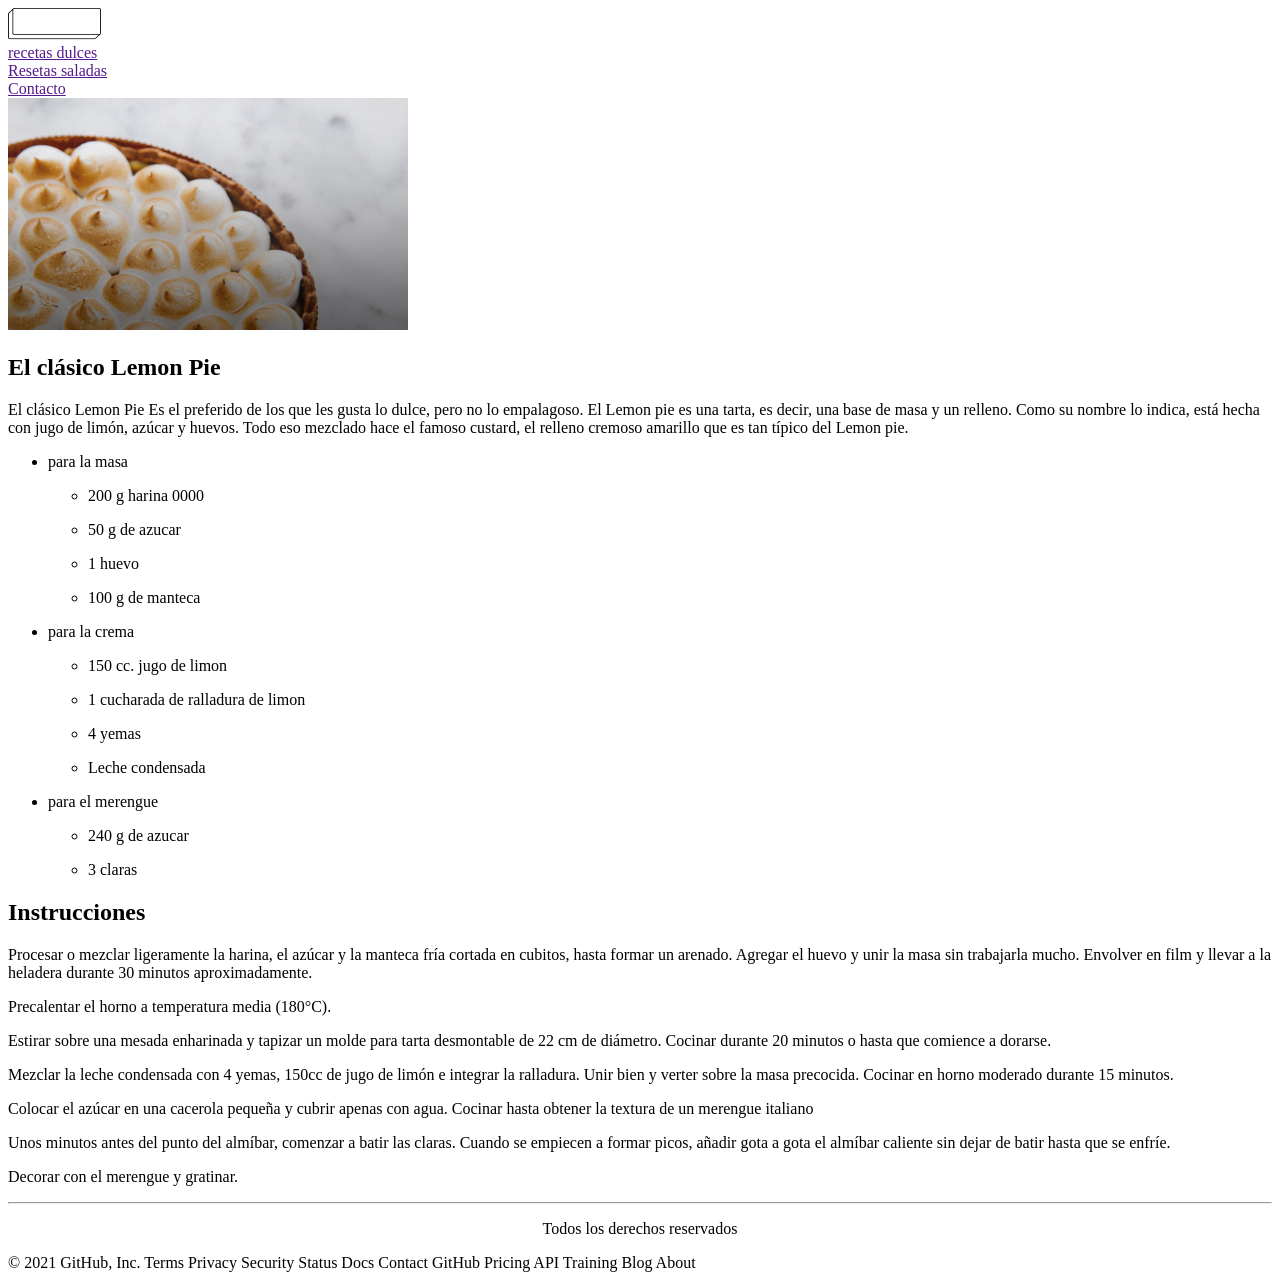
<file: lemon pie/mi primerhtml.html>
<!DOCTYPE html>
<html lang="es">

<head>
    <meta charset="UTF-8">
    <meta http-equiv="X-UA-Compatible" content="IE=edge">
    <meta name="viewport" content="width=device-width, initial-scale=1.0">
    <title>Actividad 1</title>
</head>

<body>
    <header>
        <img src="Vector.png" alt="logo principal">
        <br>
        <a href="">recetas dulces</a> 
        <br> 
        <a href="">Resetas saladas</a>
        <br>
        <a href="">Contacto </a>
    </header>
    <main>
        <section id="cabecera">
            <img src="lemon-pie 2.jpg" alt="imagen de pie de limon">
            <h1>El clásico Lemon Pie</h1>
            <p>El clásico Lemon Pie
                Es el preferido de los que les gusta lo dulce, pero no lo empalagoso. El Lemon pie es una tarta, es
                decir, una base de masa y un relleno. Como su nombre lo indica, está hecha con jugo de limón, azúcar y
                huevos. Todo eso mezclado hace el famoso custard, el relleno cremoso amarillo que es tan típico del
                Lemon pie.</p>
        </section>
        <section id="ingredientes">
        <ul>
            <li><p>para la masa</p></li>
                <ul>
                    <li><p>200 g harina 0000</p></li>
                    <li><p>50 g de azucar</p></li>
                    <li><p>1 huevo</p></li>
                    <li><p>100 g de manteca</p></li>
                </ul>
            <li><p>para la crema</p></li>
                <ul>
                    <li><p>150 cc. jugo de limon</p></li>
                    <li><p>1 cucharada de ralladura de limon</p></li>
                    <li><p>4 yemas </p></li>
                    <li><p>Leche condensada </p></li>
                </ul>
            <li><p>para el merengue</p></li>
                <ul>
                    <li><p>240 g de azucar</p></li>
                    <li><p>3 claras</p></li>
                </ul>    
        </ul>
        </section>
        <section id="instrucciones">
            <h2>Instrucciones</h2>
            <p>Procesar o mezclar ligeramente la harina, el azúcar y la manteca fría cortada en cubitos, hasta formar un arenado. Agregar el huevo y unir la masa sin trabajarla mucho. Envolver en film y llevar a la heladera durante 30 minutos aproximadamente. </p>
            <p>Precalentar el horno a temperatura media (180°C).</p>
            <p>Estirar sobre una mesada enharinada y tapizar un molde para tarta desmontable de 22 cm de diámetro. Cocinar durante 20 minutos o hasta que comience a dorarse.</p>
            <p>Mezclar la leche condensada con 4 yemas, 150cc de jugo de limón e integrar la ralladura. Unir bien y verter sobre la masa precocida. Cocinar en horno moderado durante 15 minutos.</p>
            <p>Colocar el azúcar en una cacerola pequeña y cubrir apenas con agua. Cocinar hasta obtener la textura de un merengue italiano </p>
            <p>Unos minutos antes del punto del almíbar, comenzar a batir las claras. Cuando se empiecen a formar picos, añadir gota a gota el almíbar caliente sin dejar de batir hasta que se enfríe.</p>
            <p>Decorar con el merengue y gratinar.</p>
        </section>

    </main>
    <footer>
        <hr>
        <p align="center">Todos los derechos reservados</p>
    </footer>
</body>

</html>
© 2021 GitHub, Inc.
Terms
Privacy
Security
Status
Docs
Contact GitHub
Pricing
API
Training
Blog
About
</file>
<file: css/style.css>
* 

{
    margin: 0;
    padding: 0;
    
    
}
a {text-decoration: none;}
body{
    max-width: 2000px;
    max-height: auto;
    background-color: #4dcac4



    ;
}

.f1{
    background-color: #d75355;
    height: 40px;
    max-width: auto;
    text-align: center;
    
}
.f2{display: inline-block;}
.f3{
    width: 2000;
    display: inline-block;
    text-align: center;
    background-color:#b03038;
    
}

.bigBox {
    margin-top: 100px   ;
    margin-bottom: 100px;    
    text-align: center;
}


.tarjeta{
    background-color: #2bb1ab

    ;
    display: inline-table;
    width: 350px;
    height: 350px;
    position: relative;
    top: 50px;
    margin-left: 30px;
    margin-right: 30px;
    margin-top: 30px;
    margin-bottom: 30px;
    border: 5px;
    border-top-left-radius: 175px;    
    border-bottom-right-radius: 175px ;
    filter:grayscale(75%);
    transition: filter   1s  ;
        
}

.tarjeta:hover{
    filter: grayscale(0%);
    height: 600px;
   
    
}






.entrar{
    width: 150px;
    height: 60px;
    background-color: darkgray;
    position: relative;
    bottom: 80px;
    border-width: 0;
    color: none;
    background-color: #59d4ce
    ;
    transition: background-color 1s;
    
    
    
}

@keyframes escalar {
    0% { border-radius:none;width: 150px;;}
    50% { width: 60px;background-color: #53d78a   }
    75% { border-radius:50%;width: 60px;background-color:#d75355;transform: rotate(0);}
    100% {transform: rotate(1turn); color: #b03038







        ;}
    
    
}
.entrar:hover{
    width: 60px;
    border-radius: 50%;
    animation: escalar 1s ;
    background-color: #b03038






    




;
    



}



.perfil{
    width: 300px;
    height: 300px;
    position:relative;
    top: 30px;
    border-radius: 50%;
    border-style: none ;
    border-color:none;
    border-width: none;
    transition: border-style border-color border-width 3s; 
    
    
}

.perfil:hover{
    border-style: dashed ;
    border-color: aqua;
    border-width: 5px;
    animation: rotar-borde 1s infinite linear;
}



.descripcion {
    width: 300px;
    height: 300px;
    top: 200px;
    margin-left: 15px;
    margin-right: 15px;
    text-align: center;
    position: relative;
    top: 70px;
    color: #009975 ;
    transition:color 1s;    
}



.descripcion:hover{
    color: white;    
}

.titulo{
    text-align: center;
    position: relative;
    top: 50px;
}

@keyframes rotar-borde {
    0% {border-: 0px;transform: rotate(0)}
    100% {border-width:10px ;transform: rotate(1turn)}
}
</file>
<file: clase 10 super heroes/css/style.css>
* {
    margin: 0;
    padding: 0;
    box-sizing: border-box;
}

body {
    font-family: Roboto,'Times New Roman', Times, serif;
    max-width: 1024px;
    margin: auto;
}

.promo {
    width: 1024px;
height: 38px;
left: 0px;
top: 0px;
background: #1CD1B0;
padding: 10px;
}

h1 {
    width: 1024px;
height: 101px;
left: 0px;
top: 38px;
background: #00669F;
box-shadow: 0px 10px 7px rgba(0, 0, 0, 0.25);
padding: 28px;
}


.tarjeta {
    display: inline-block;
    width: 300px;
height: 529px;
background: #F3F3F3;
box-shadow: 0px 4px 4px rgba(0, 0, 0, 0.25);
position: relative;

}


.description {
    width: 300px;
height: 336px;
}

.meGusta {
    position: relative;
    z-index: 10;
    top: 15.88px;
    left: 21px;
}

.fotoPrincipal {
    width: 300px;
height: 193px;
top: 0;
position: relative;
z-index: 1;
}

.perfil {
    width: 120px;
height: 118px;
border-radius: 50%;
position: absolute;
top:140px;
left: 90px;
z-index: 15;
}

.titulos {
    font-family: Roboto;
font-style: normal;
font-weight: normal;
font-size: 30px;
line-height: 35px;
color: #000000;
}
</file>
<file: clase 11 pizza/style.css>
@import url('https://fonts.googleapis.com/css2?family=Roboto:wght@100&display=swap');
header{background-color : #222222};
footer{background-color: #222222};
</file>
<file: clase 6 front cat y dogs/css/style.css>
* 

{
    margin: auto;
    padding: 0;
    
    
    
}

main{
    max-width: auto;

}

.encabezado1 {
background-color: #222222;
color: #f3f3f3;
align-items: center;
max-width: auto;
right:20 ;
padding-left: auto;
}
.t1{
    display: inline-block;
    position: relative;
    top: 10px;
}
.t2{
    display: inline-block;
    margin-left: 20px;
    margin-right: 20px;
}
.parte_2{
    text-align: right;
    position: relative;
    bottom: 10px;
}



.encabezado2 {
    max-width: auto;
    height: 62px;
    background-color: #F0A83E;
    ;
}
.logo{
    width:166.38px ;
    height: 23px;
    position: relative;
    top: 19px;
    margin-left: 40px;

}
.m1{
    display: inline-block;
    color: white;
    margin-left:36px ;
    margin-right:36px ;

}
.menu{
    text-align: right;
}

.banner{
    width:auto ;
    height:409px ;
    background-image: url(../img/img\ principal.png);
    background-size: cover;
}
.imagenprin{
    width: 1024px;
    height: 409px;
}
.B-comederos{
    width: 141px;
    height: 49px;
    background-color: #F0A83E;
    color: white;
    font-family: -apple-system, BlinkMacSystemFont, 'Segoe UI', Roboto, Oxygen, Ubuntu, Cantarell, 'Open Sans', 'Helvetica Neue', sans-serif;
    font-size: 17px;
    border-width: 0px;
    position: relative;
    bottom: 270px;
    left: 750px;
    border-radius: 5px;
}
div#section
.bienvenida{
    width: 365px;
    height: 54px;
    background-color: white;
    color: black;
    font-family: Roboto;
    font-size: 30 ;
    position: relative;
    bottom:255px ;
    left: 650px;
    text-align: center;
    text-align-last: center;


}
.comdes{
    width: 365px;
    height: 54px;
    color: black;
    position: relative;
    bottom:245px ;
    left: 635px;
    text-align: center;
}
.garra{
    margin-top: 20px;
}
.productos-destacados{
    width: 1024px;
    text-align: center;
}
h2 {
    font-size:40px ;
    font-family: -apple-system, BlinkMacSystemFont, 'Segoe UI', Roboto, Oxygen, Ubuntu, Cantarell, 'Open Sans', 'Helvetica Neue', sans-serif;
    color: #3C2313;
    ;

}    
.tp-productos{
    display: inline-block;
    margin-left:26px ;
    margin-right: 26px;
    margin-top: 20px;
    margin-bottom: 20px;
}

.productos{
    text-align: center;

}
.producto{
    width: 312px;
    height: 265px;
    display: inline-table;

}
.n-juguete{
    color: #3C2313;
    position: relative;
    bottom: 35.5px;
}
.precio{
    color:#F0A83E;
    position: relative;
    bottom: 35.5px;
    
}
</file>
<file: clase 7-batman/style.css>
h1 {background-color:#C4C4C4}
</file>
<file: gameshop/style.css>
.hola{ width: 50px;
height: 50px;
background-color: aquamarine;
padding: 50px 10px 50px 30px;}
nav ul li::before { content: "\2605"; }

div { color:red; }
</file>
<file: clase 17/clase_17_vivo/css/style_sincronica_base.css>
@import url('https://fonts.googleapis.com/css2?family=Roboto:wght@300&display=swap');
*{
    box-sizing: border-box;
}
:root{
 --primary-color:#C70039;
 --secondary-color:grey;
}
body{
  background:#222;
  font-family: 'Roboto';
  color:#f2f2f2;
}

/** LISTAS **/
/** ====== **/
/* Menú  */
nav ul {
    list-style: none;
    padding: 0px;
    margin-left: 10px;
}
nav ul li {
    display: inline-block; 
    margin-right: 30px;
}

/* ... */

a{
    margin:10px;
    cursor:pointer;
    font-size:30px;  
    text-decoration: none;
}
/* ... */

/* Lista con viñeta centrada */
.centrar-listas {
	text-align: center;
}
.centrar-listas ul {
	text-align: left;
	display: inline-block;
}

/* Lista rayada */
ul.lista {
    list-style: none;
    padding: 0;
    margin: 20px auto;
    width: 80%;
}
ul.lista li {
    margin: 0;
    padding: 8px 10px;
    color: #111;
}	
/* ... */

/* Tooltip */
.tooltip .tooltiptext {
    visibility: hidden;
    width: 120px;
    background-color:var(--primary-color);
    color: #fff;
    text-align: center;
    border-radius: 6px;
    padding: 5px 0;
  
    /* Position the tooltip */
    position: absolute;
    z-index: 1;
  }
/* ... */

/* Otras pruebas en los textos */
/* p:nth-child(odd){ font-size: 1.5em; color:var(--primary-color) } */
/* p:nth-child(2n+1){ font-size: 1.5em; color:var(--primary-color)} */

/* p:nth-child(even){ color:  var(--secondary-color)} */
/* p:nth-child(2n){ color:  var(--secondary-color)} */

/* p:first-child{ font-size: 1.5em; } 
p:last-child{ color:  var(--secondary-color) }
p:nth-child(3){ color:var(--primary-color) } */

/* p:nth-child(2n)::after {
    content: " - Continuará";
    color:  var(--primary-color);
}   */

/* algunos seudo-elementos mas*/
/* h1::first-letter{
    color: var(--primary-color);
} */
/* p::first-line{
    color: white;
} */
/* h1::selection{
    background-color: var(--primary-color);
} */

/* Dialogo-perrito */
.dialogo {
	background: var(--secondary-color);
	padding: 10px;
	color: #000;
	margin: 30px auto;
	border-radius: 15px;
	font-size: 18px;
	line-height: 28px;
    text-align: center;
    width: 200px;

	position: relative;
}
/* ... */


/*  Formularios */
form input {
    margin: 15px 15px 0 15px;
    order: 2;
}
input[type=submit],
input[type=reset] {
    background-color: var(--primary-color);
    border: none;
    color: #fff;
    width: unset;
}
/* ... */
</file>
<file: clase 17/ejercicio/css/style.css>
* 
{
    margin: 0;
    padding: 0;
    box-sizing: border-box;
}

body {
    font-family: Roboto,'Times New Roman', Times, serif;
    max-width: auto;
    
}
:root {
    --color-c: #00669F;

}

.promo {
    max-width:auto ;
height: 38px;
left: 0px;
top: 0px;
background: #1CD1B0;
padding: 10px;
margin: 0px;
text-align: left;
}

.Tienda {
    max-width: auto;
    height: 7.16%;
    background-color:var(--color-c);
    font-family: Roboto;
    font-weight: 400px;
    font-size: 30px;
    color: white;
    text-align:justify;
    }
  
    
#Nm{display:inline;
position: relative;
bottom: 18px;
left: 20px;
text-align: center;
    


}  
.user {
    max-width:auto;
    height: 40px;
    background-color: #001D2D;
    color: white;
    text-align: right;
}
.t1 {
    display:inline ;
    margin-left: 10px;
    margin-right: 10px;
    position: relative;
    top: 10px;
}    
h1 {
    width: 1024px;
height: 101px;
left: 0px;
top: 38px;
background: #00669F;
box-shadow: 0px 10px 7px rgba(0, 0, 0, 0.25);
padding: 28px;
}


.tarjeta {
    display: inline-block;
    width: 300px;
    height: 529px;
    background: #F3F3F3;
    box-shadow: 0px 4px 4px rgba(0, 0, 0, 0.25);
    position: relative;
    margin-inline-start: 20px;
    margin-inline-end: 20px;

}


.descripción {
    max-width: auto;
height: 336px;
position: relative;
top: 70px;
text-align: left;
margin-left: 30px;
margin-right: 30px;

}

.meGusta {
    position: absolute;
    z-index: 10;
    top: 15.88px;
    left: 10px;
}

.fotoPrincipal {
    width: 300px;
height: 193px;
top: 0;
position: relative;
z-index: 1;
}

.perfil {
    width: 120px;
height: 118px;
border-radius: 50%;
position: absolute;
top: 130px;
left: 90px;
z-index: 15;
}

.titulos {
    
    font-family: Roboto;
    font-style: normal;
    font-weight: normal;
    font-size: 30px;
    line-height: 35px;
    color: #000000;
    position: relative;
    top: 50px;

}

footer {
    display: block;
    max-width: auto ;
    height: 61px;
    font-size: Roboto;
    text-align: center;
    background-color: var(--color-c);
    color: white;


}


.bigBox {
    margin-top: 200px   ;
    margin-bottom: 160px;    
    text-align: center;
    

}
button{
    color: white;
    width: 128px;
    height: 48.52px;
    background-color: var(--color-c);
    position: relative;
    ;
    bottom: 100.48px;
    margin-left: auto;
    margin-right: auto;
    transition: background-color 1s;
}
button:hover{
    background-color: #1CD1B0;

}
.fas {
    font-size: 88px;
    position: relative;
    
    
    
}
.icono {
   display: inline-block;
    width: 100px;
    height: 100px;
    right: 10px;  
    position: fixed;
    z-index: 5;
    bottom: 300px;
    color:var(--color-c);
    transition: color 1s;
    }

/*animaciones */
@keyframes rotacion {
    0% {
        transform: rotate(0);

    }
    100%{
        transform: rotate(1turn) ;

    }

}
.icono:hover{
    animation: rotacion 1s infinite linear ;
    color: #1CD1B0;
}
footer footer footer { flex-direction: column; }
</file>
<file: clase_19_base_mesa/clase_19_mesa/css/style_base.css>
@import url('https://fonts.googleapis.com/css2?family=Roboto:wght@300&display=swap');

*{
    box-sizing: border-box;
    margin: 0;
    padding: 0;

    
}
:root{
    --primary-color: #000;
    --secondary-color:#f2f2f2;
    --decoration-color:#c79800;
   }

body{
    background:var(--secondary-color);
    font-family: 'Roboto';
    color:var(--primary-color);
    width: 100%;
  }

header{
    background-color:var(--primary-color);
    text-align: center;
    z-index: 100;
}
header .logo {
    margin-top: 20px;
    margin-left: 20px;
}

/** Menú principal */
nav ul {
    display: flex; 
    justify-content: center;
    list-style: none;
    /* padding: 0px;
    margin-left: 10px;          NO son necesarias porque usamos flex*/
}
nav ul li {
    margin: 20px;
}
nav ul li a{
    position:relative;
    margin:15px;
    font-size:25px;  
    color:var(--secondary-color);
    text-decoration-line: none ;
    
    
}


nav ul li a:hover{
    border-bottom: 5px solid red;
    transition: 
        border-bottom 1s;

}    
nav ul li a:before{
    content:'';
    background: var(--decoration-color);
    position:absolute;
    bottom:-10px;     
    
    /* alto y ancho=0 */
    /* transition: ; */
}
nav ul li a:hover::before{
    /* ancho final */
}

/* Barra redes */
.social {
	position: fixed; 
	left: 0; 
	top: calc(50% - 90px); /* Para que quede centrada le decimos que al 50% del alto le reste la mitad del alto de la barra: 16px de la letra + 10 padding-top + 10padding-bottom */
	z-index: 2000; 
}
.social ul {
	list-style: none;
}

.social ul li a {
    display: inline-block; /* porque le quiero agregar padding */
    color:var(--secondary-color);
    background: var(--primary-color);
    padding: 10px 15px;
    text-decoration: none;
    /* transition: ; */
}

.social ul li .icon-facebook {background:#3b5998;} /* Establecemos los colores de cada red social, aprovechando su class */
.social ul li .icon-twitter {background: #00abf0;}
.social ul li .icon-instagram {background: #E4405F;}
.social ul li .icon-whatsapp {background: #25D366;}
.social ul li .icon-mail {background: #666666;}

.social ul li a:hover{
    /* transform: ; */
    /* padding: ; */
}


  /* Contenido */
.container{
    width: 80%;
    margin: 5% auto;
}

.container p{
    margin-top: 10px;
    text-align: justify;
}
.container a{
    display: inline-block;
    background-color:var(--primary-color);
    color:var(--secondary-color);
    text-decoration: none;
    padding: 15px;
    margin-top: 15px;
}
.container a:hover{
    color:var(--decoration-color);
}
 
/* spinner| */
.spinner{
    width: 64px;
    height: 64px;
    position: fixed;
    top: calc(50% - 32px);
    left: calc(50% - 32px);
    border-radius: 50%;
    z-index: 2
 }
.spinner {
    background-color: transparent;
    border-top: 10px solid rgb(188, 202, 66);
    border-right: 10px solid rgb(66,139,202);
    border-bottom: 10px solid rgb(202, 66, 129);
    border-left: 10px solid rgba(66,139,202,.2);
     /* animation: ; */
 }


/* keyframes
    crear la animación con la rotación desde el momento 0 y momento 100
 */
 @keyframes rotacion {
     0% {
         transform: rotate(0);
     }
     100%{
         transform: rotate(1turn) ;
     }

 }
 .spinner:hover{
    animation: rotacion 1s infinite linear ;

 }
</file>
<file: clase formularios/ejemplo/clase_16_vivo/css/estilos.css>
@import url('https://fonts.googleapis.com/css2?family=Roboto:wght@300&display=swap');
*{
    box-sizing: border-box;
}
body {
    background-color: #17a2b8;
    color: #17a2b8;
    font-family: 'Roboto', sans-serif;
    margin: 0;
    padding: 0;
}

.login {
    background-color: #EAEAEA;
    border: 1px solid #9C9C9C;
    border-radius: 10px;
    margin: 5% auto;
    max-width: 400px;
    padding: 20px;

}
 
.login h3 {
    text-align: center;
}

form input,
form textarea {
    margin-top: 10px;
    margin-bottom: 10px;
    width: 100%;
}
input[type=submit],
input[type=reset] {
    background-color: #17a2b8;
    border: none;
    color: #fff;
    width: unset;
    cursor:pointer;
}
input[type=submit]:hover,
input[type=reset]:hover {
    background-color: #7817b8;
    border: none;
    color: #fff;
    width: unset;
}
input::placeholder {
    color: #999
}
input:focus::placeholder{
    color: transparent; 
} 
input[type=radio],
input[type=checkbox]{
    width: 10px;
}
input:required::before { 
    content: "*"; 
    color: red; 
}
</file>
